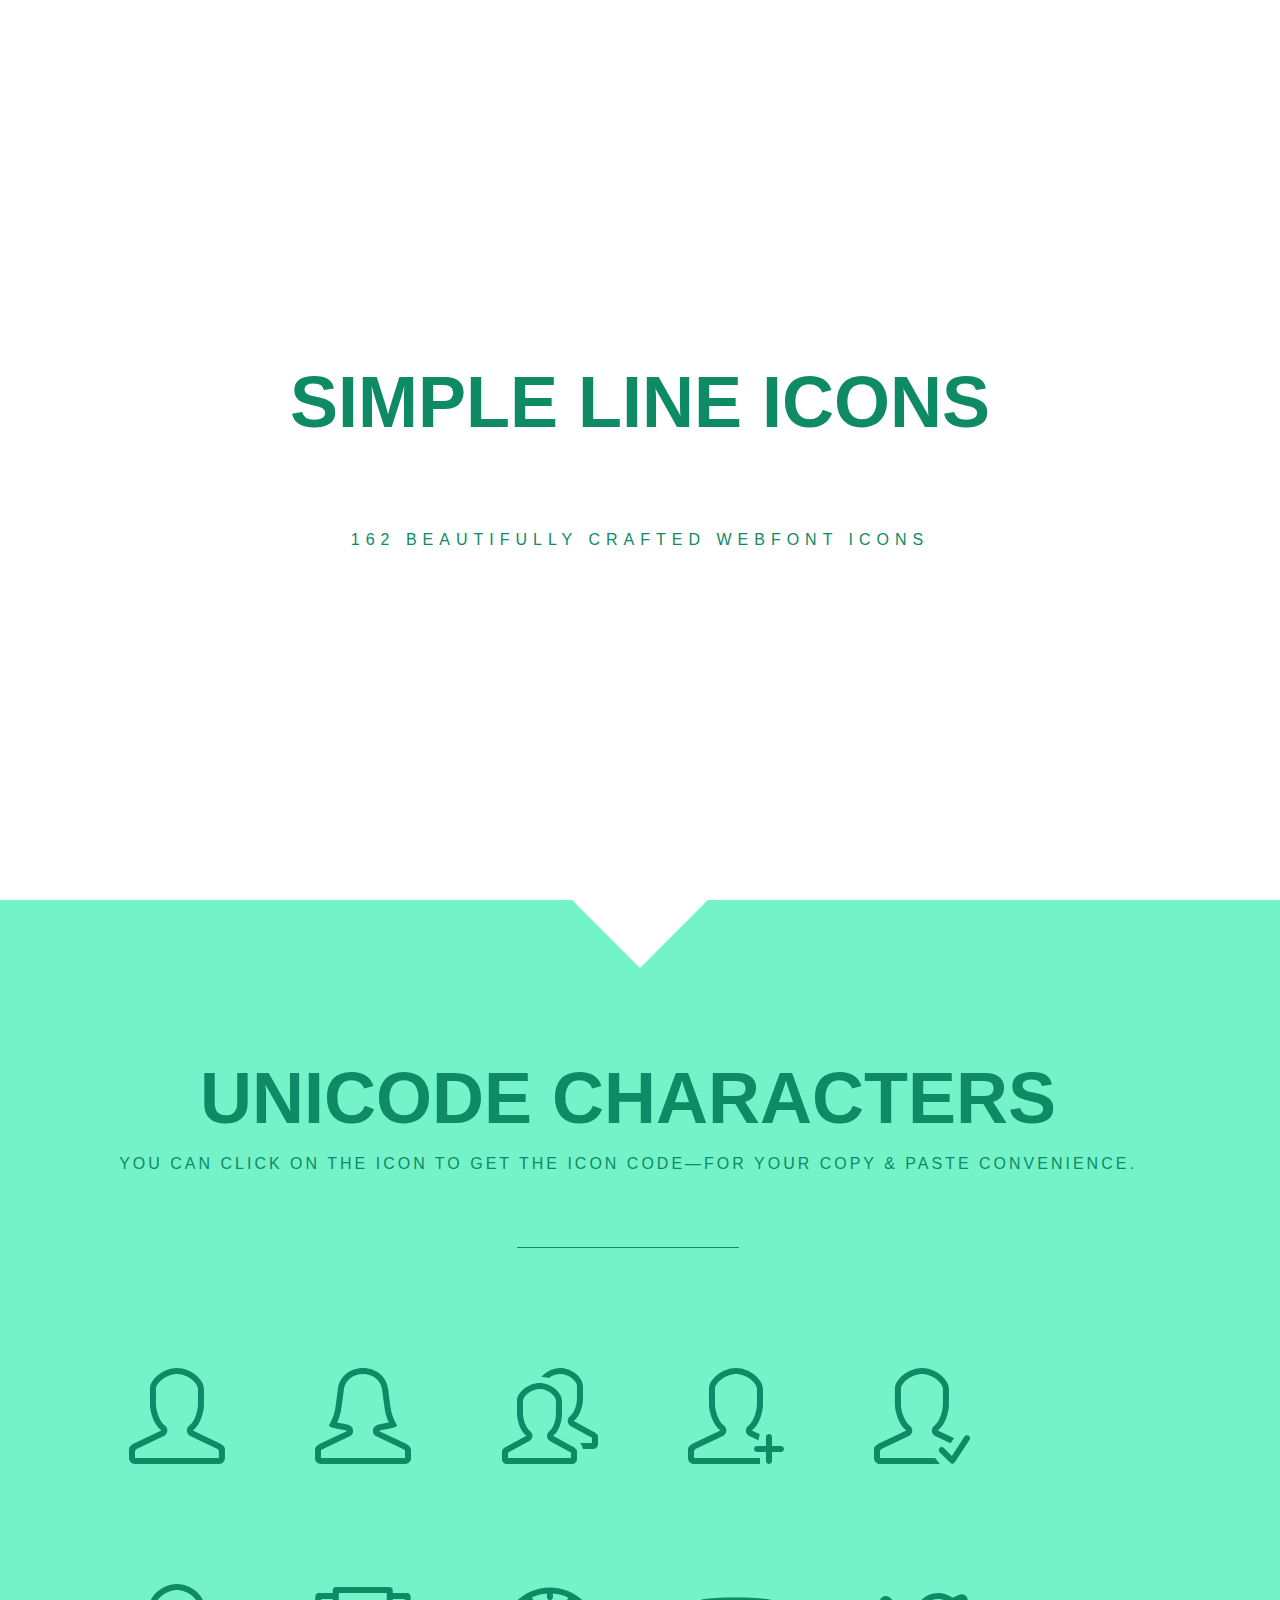
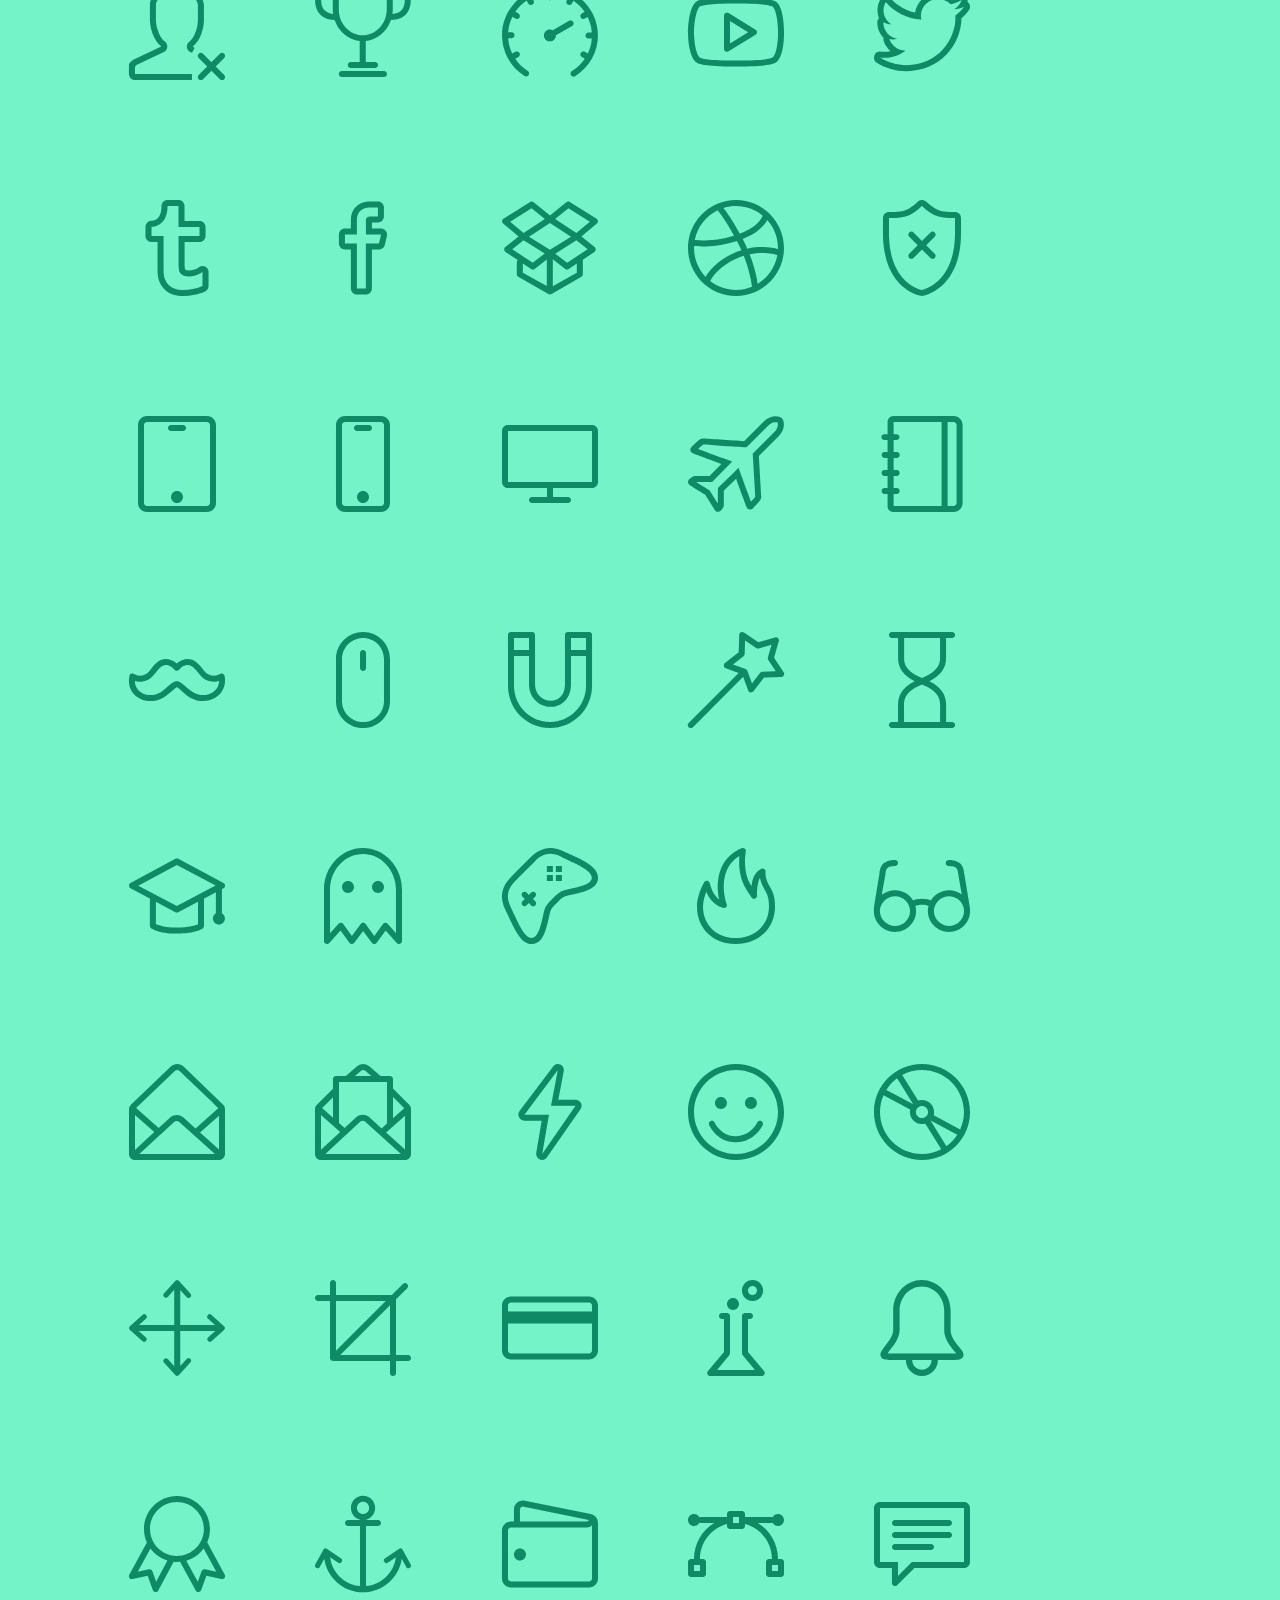
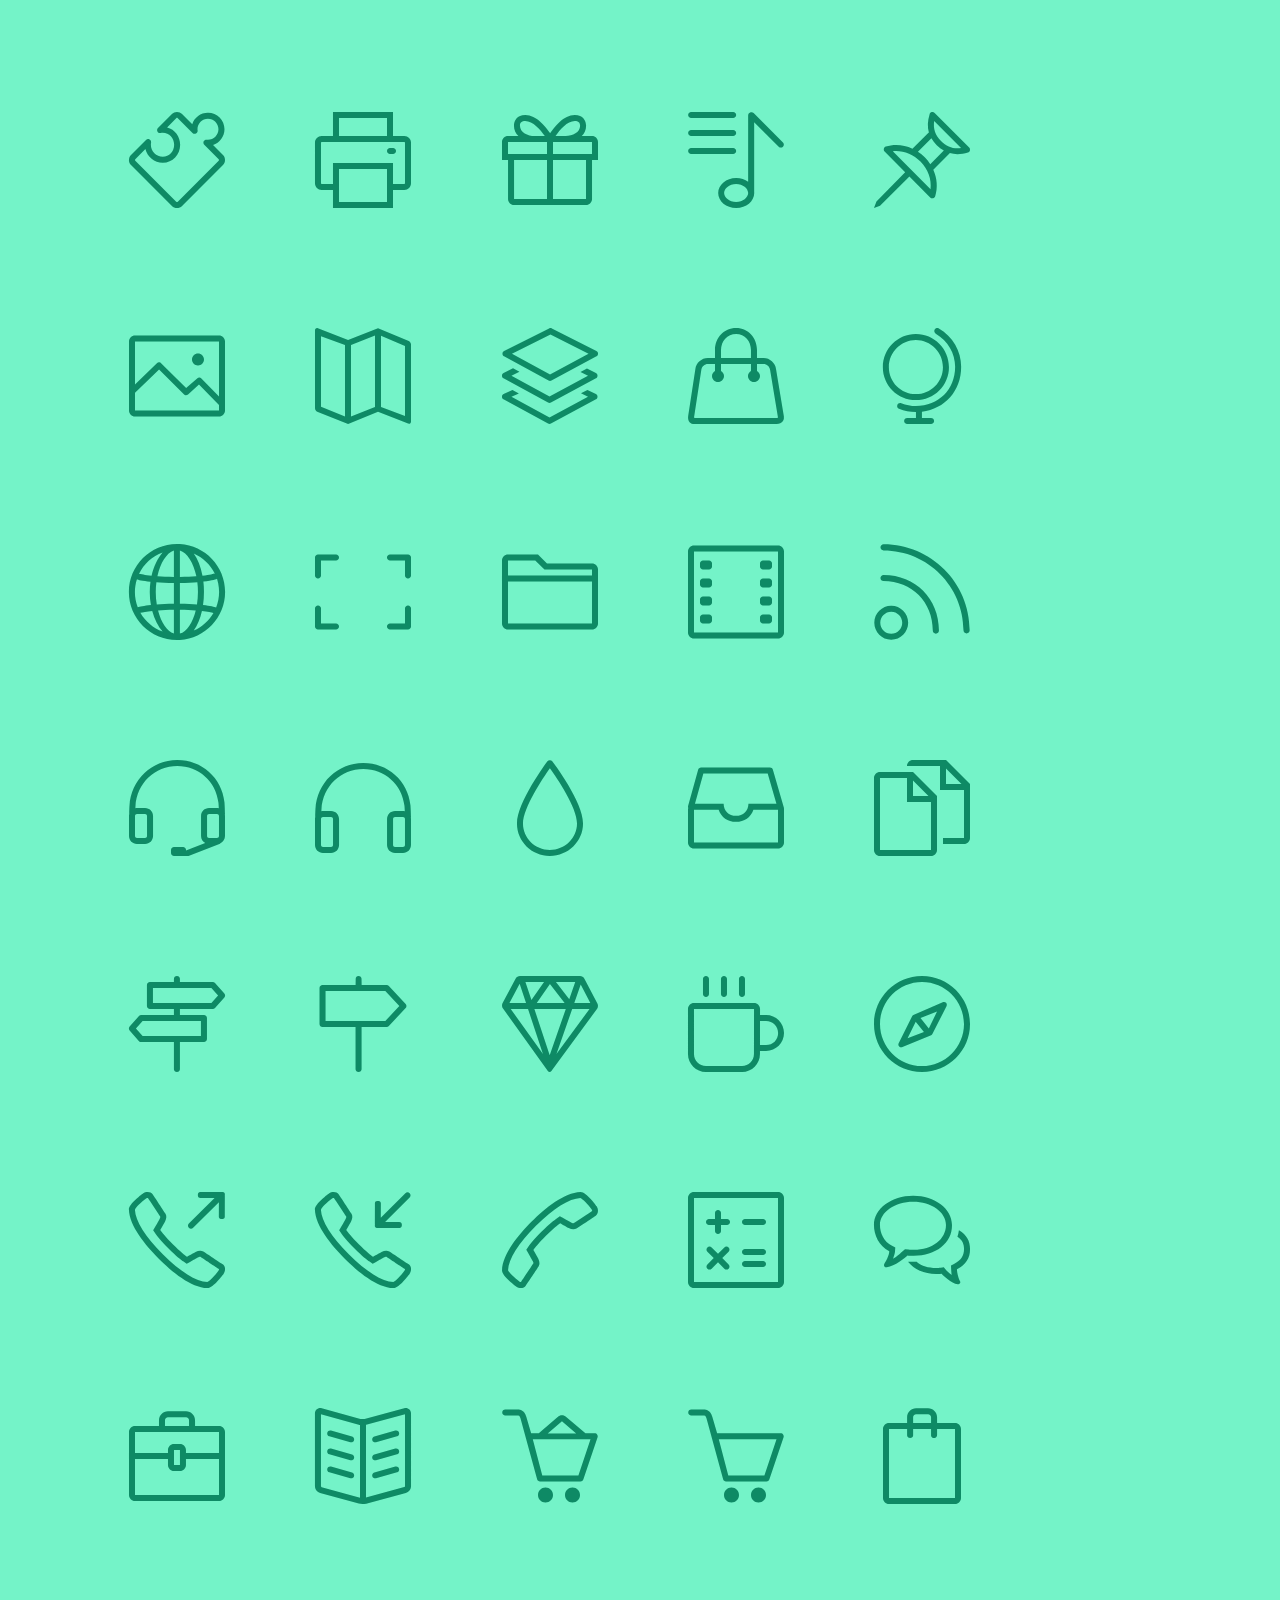
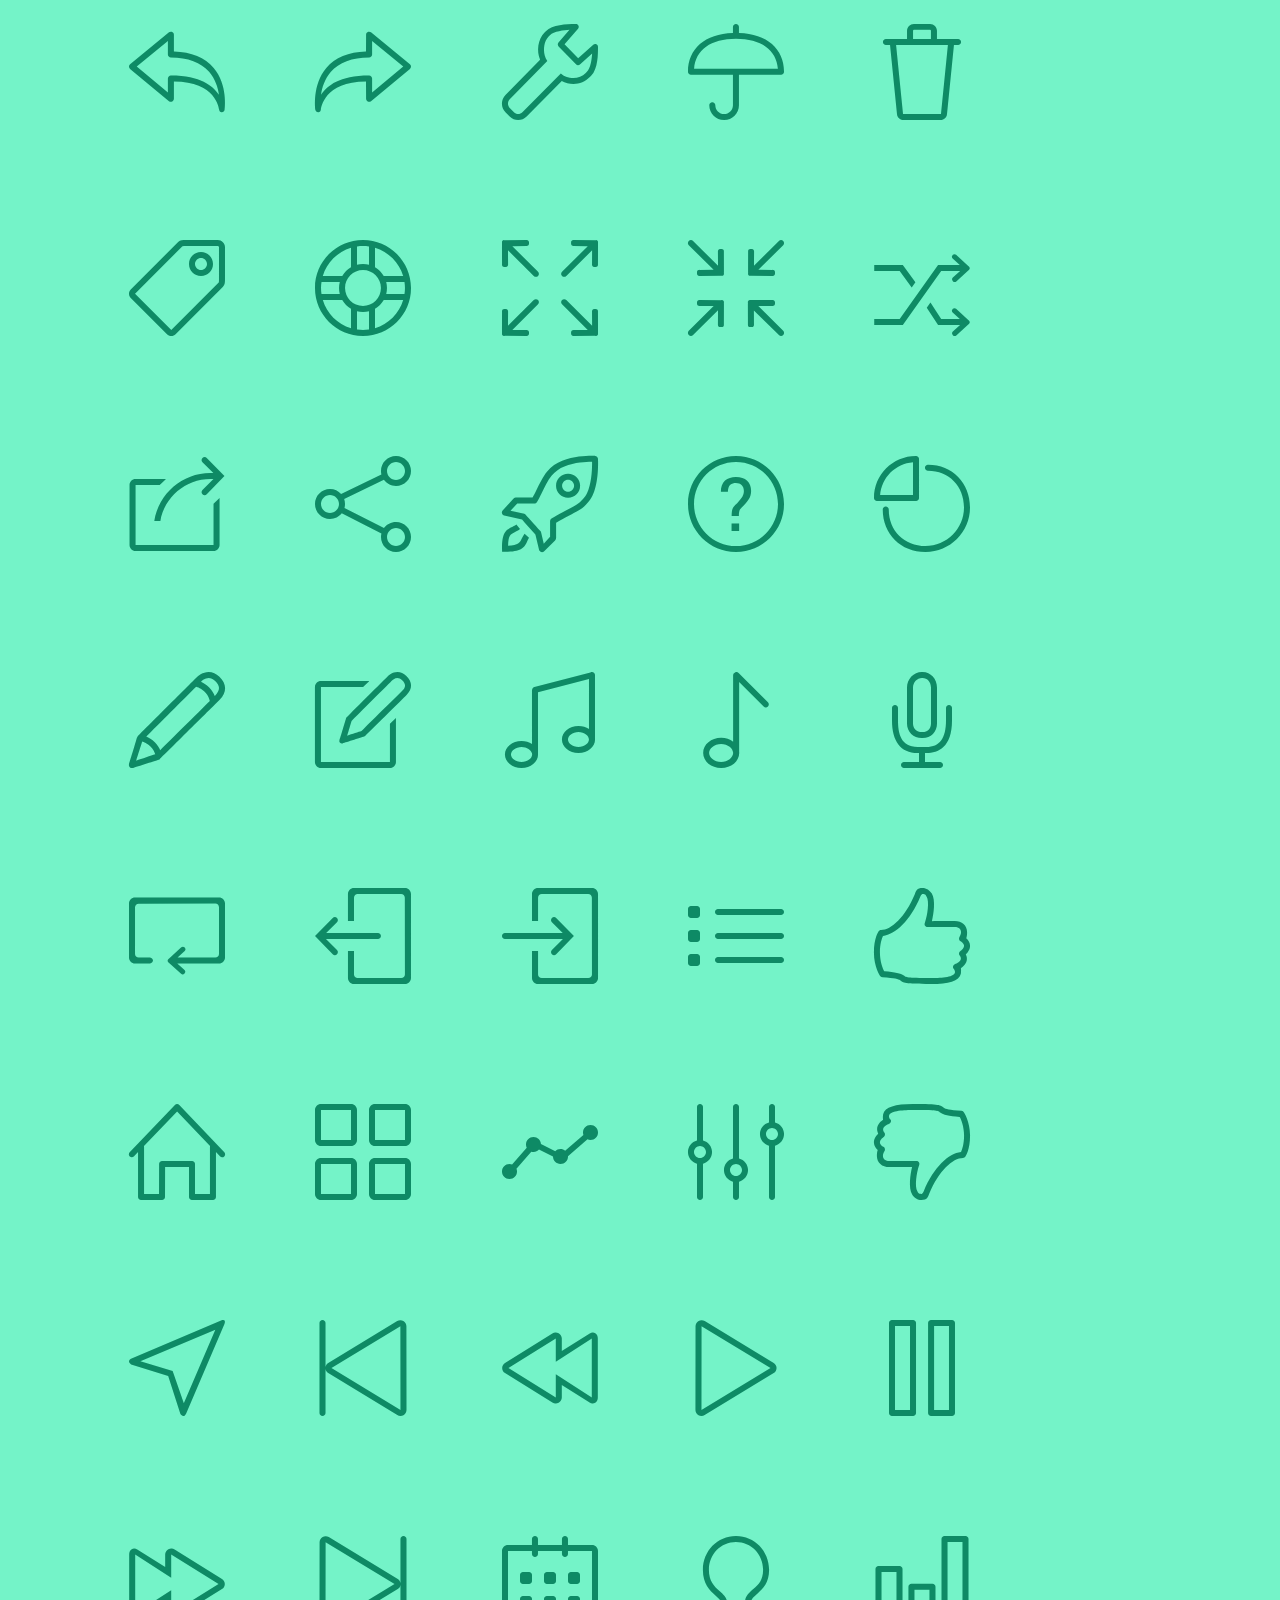
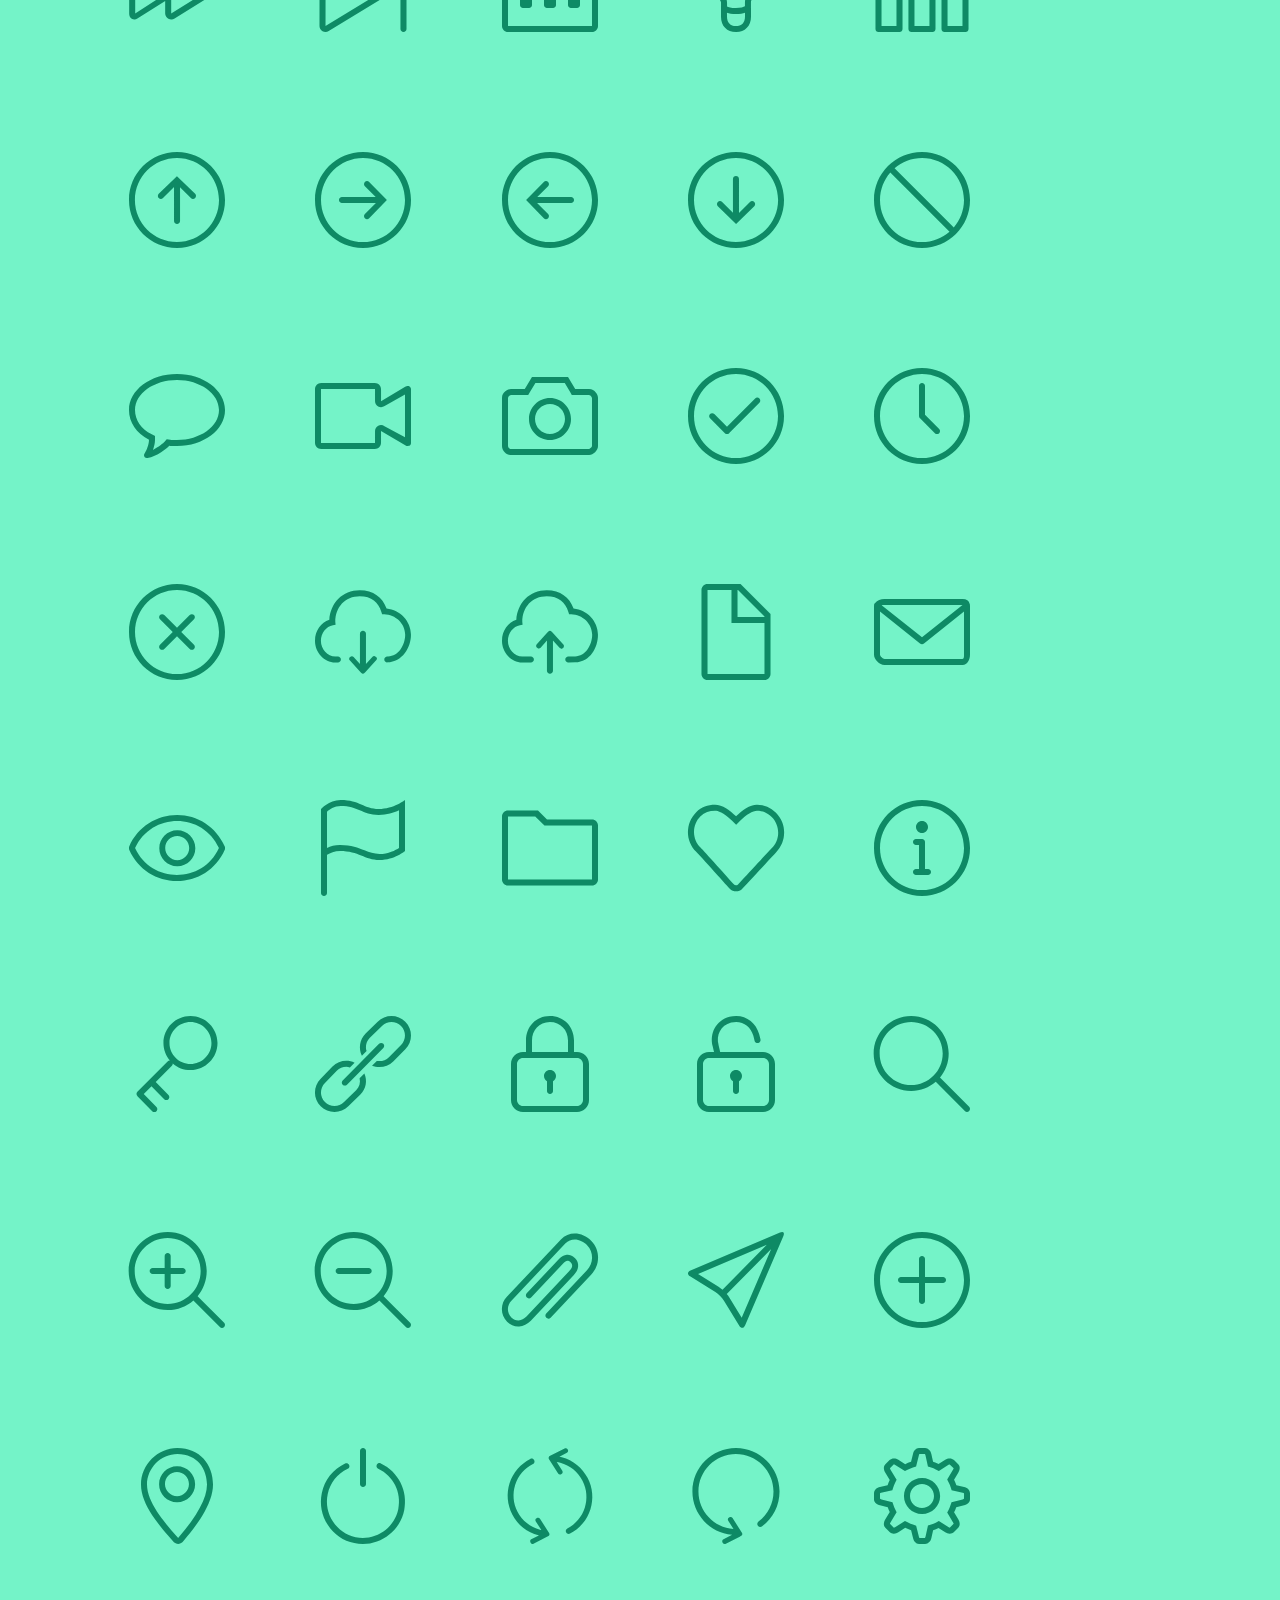
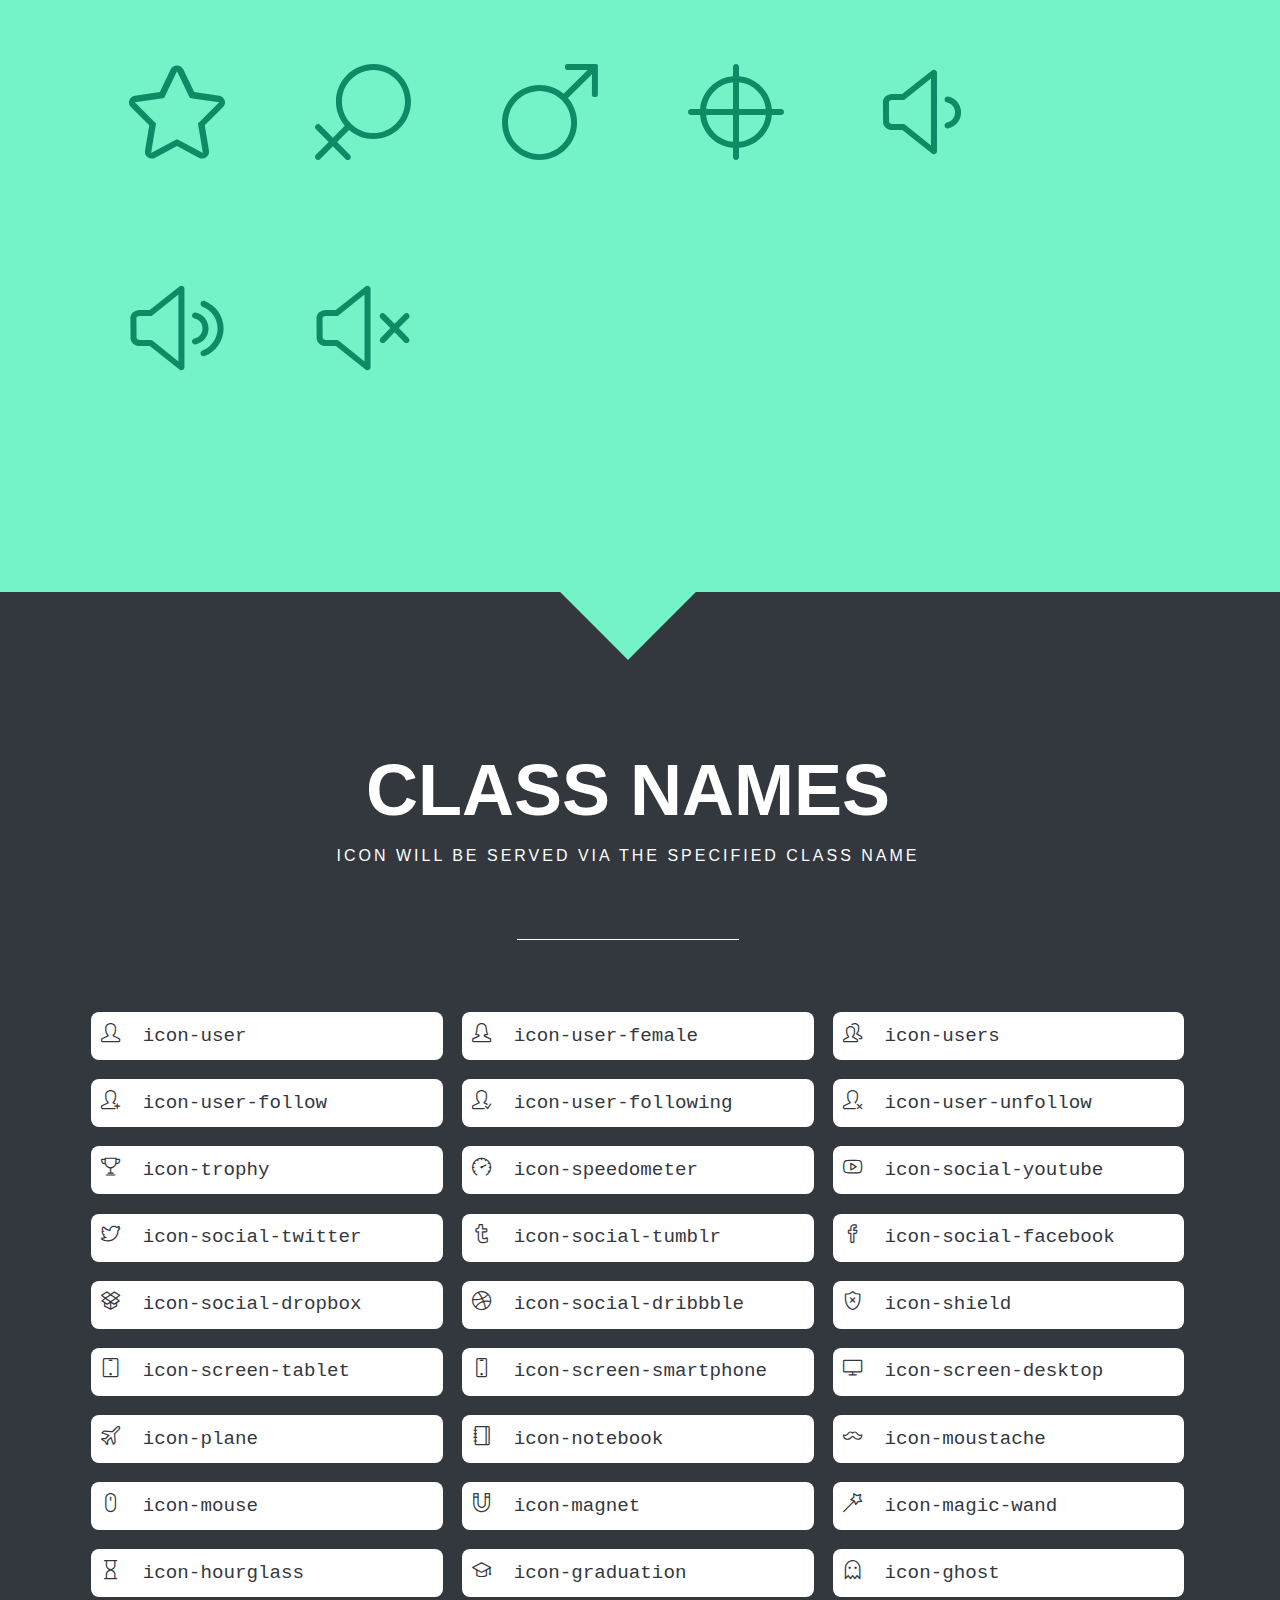
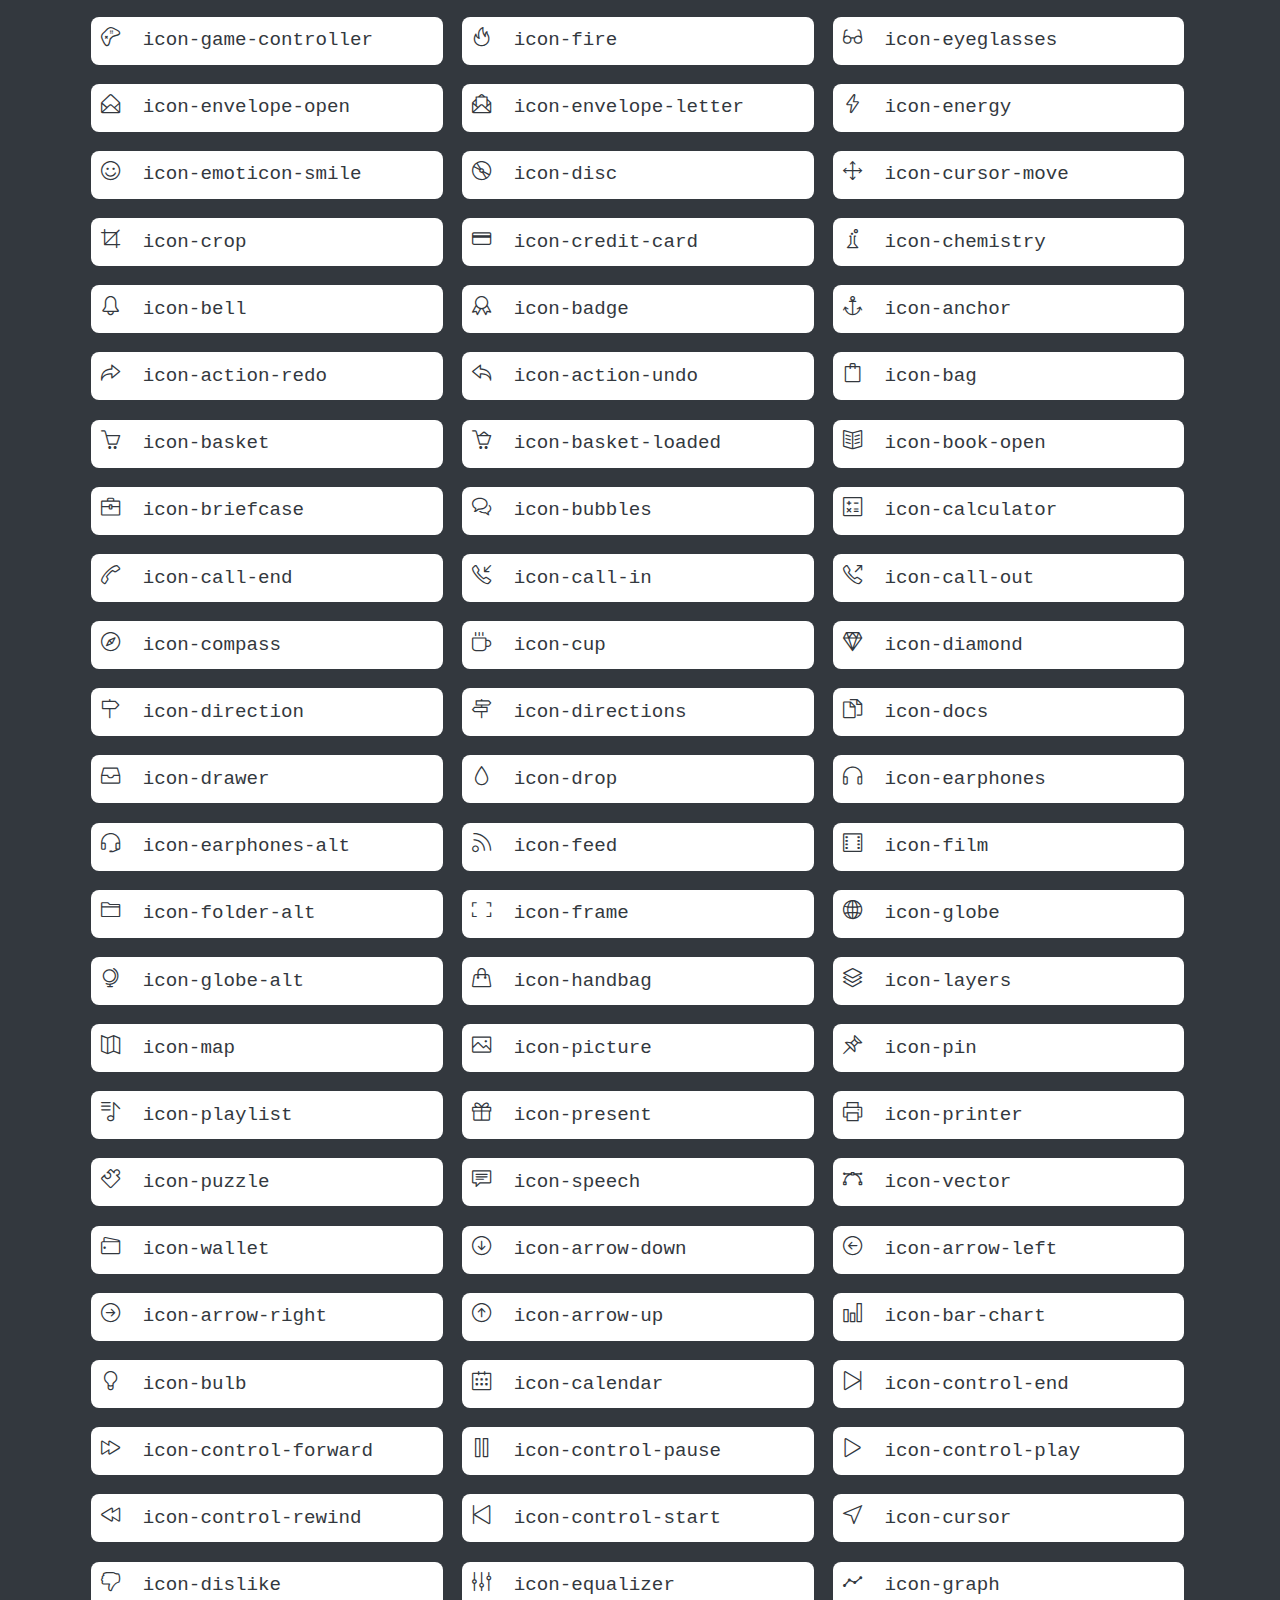
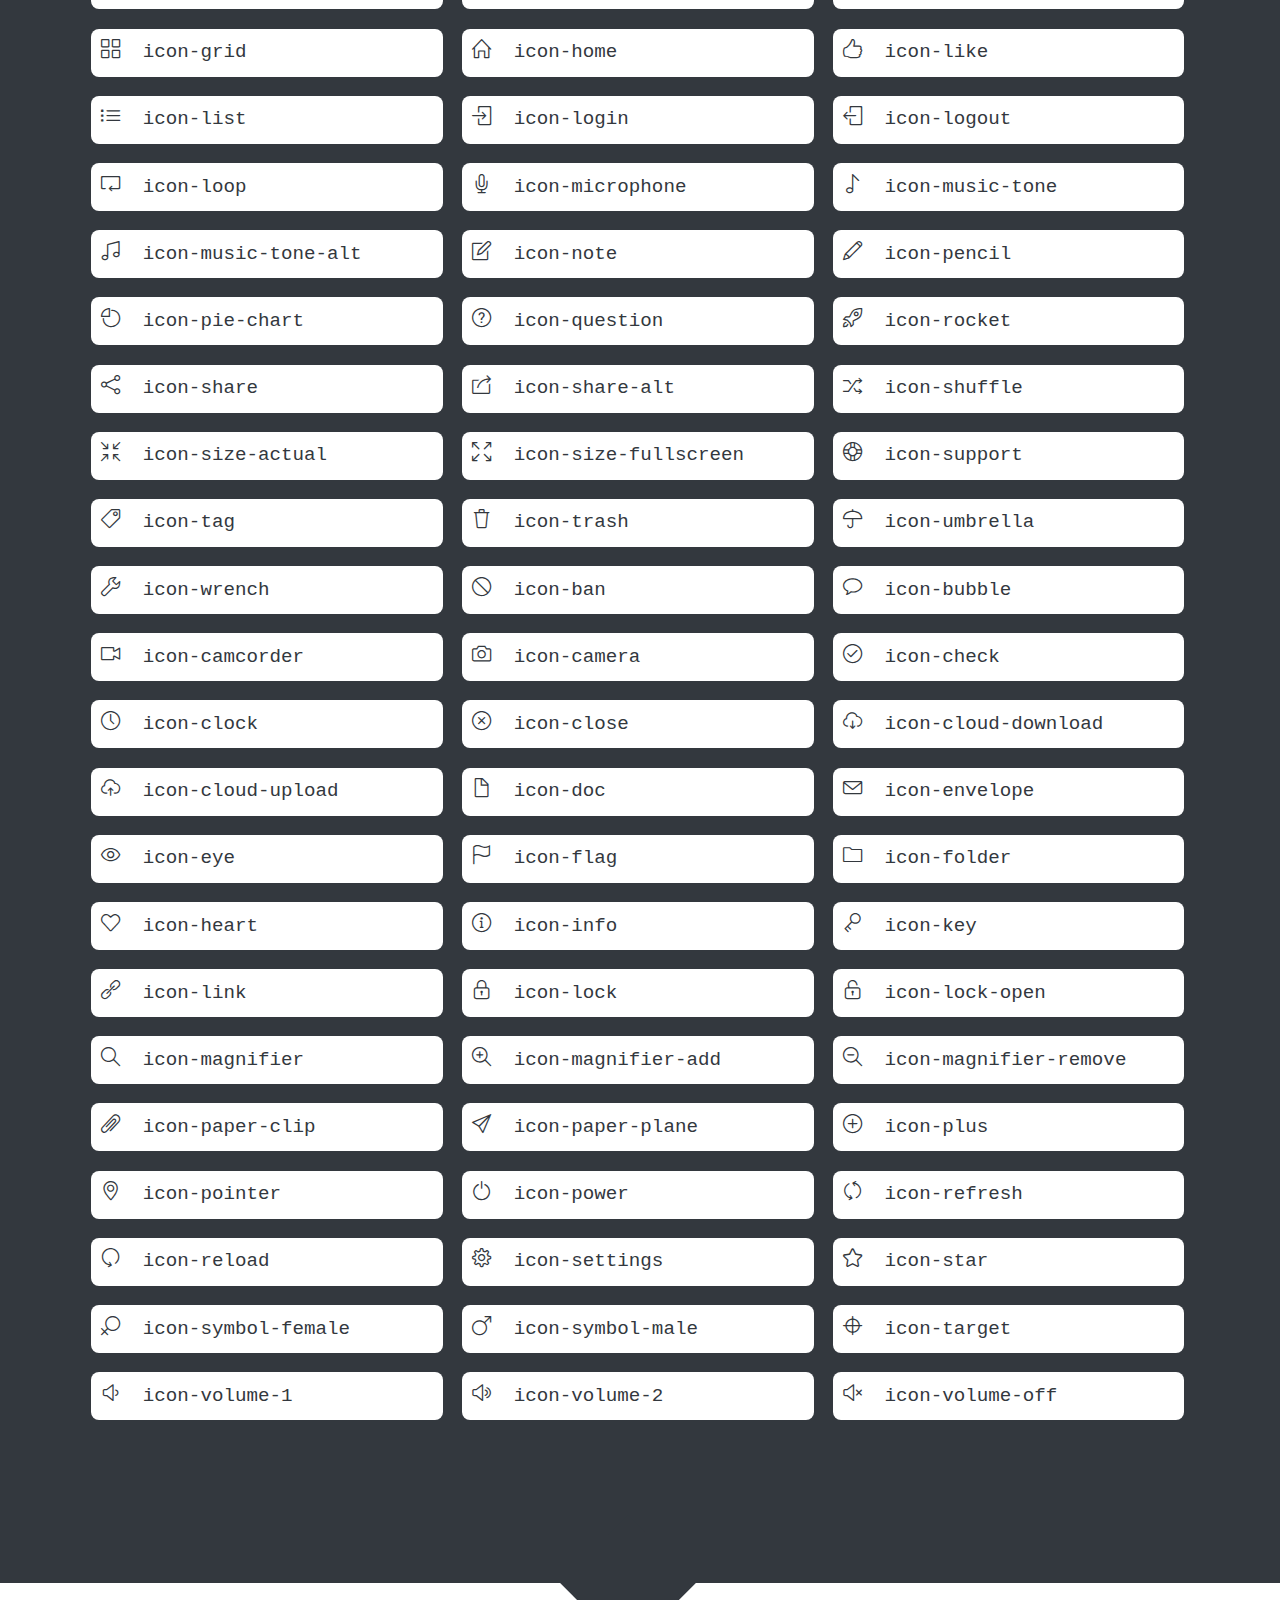
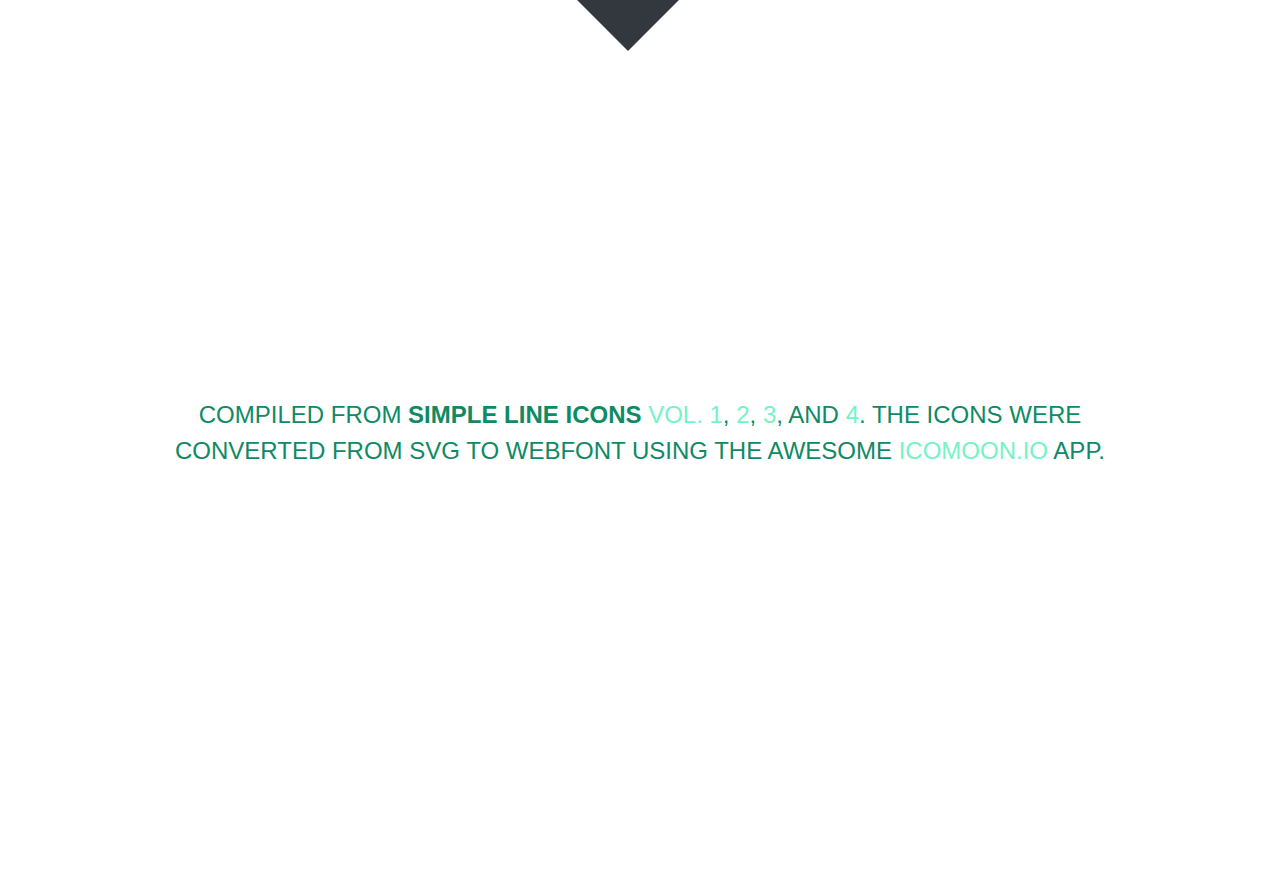
<file: Healthcare Data Management/Healthcare-Data-Management-Html-master/assets/plugins/line-icons/index.html>
<!doctype html>
<html>
<head>
	<meta charset="utf-8">
	<meta name="viewport" content="width=device-width, initial-scale=1, maximum-scale=1, user-scalable=no">
	<title>Simple Line Icons</title>
	<link rel="stylesheet" href="style.css">
	<link rel="stylesheet" href="line-icons.css">

	<!--[if lte IE 7]><script src="icons-lte-ie7.js"></script><![endif]-->
</head>

</head>
<body>
	<div class="page">
		<div id="wH"></div>
		<header class="masthead" id="masthead">
			<hgroup>
				<h1>Simple Line Icons</h1>
				<h2>162 beautifully crafted webfont icons</h2>
			</hgroup>
			<!--<h1>Your font contains the following glyphs</h1>
			<p>The generated SVG font can be imported back to <a href="http://icomoon.io/app">IcoMoon</a> for modification.</p>-->
		</header>

		<section class="glyphs" id="glyphs">
			<header>
				<hgroup>
					<h1>Unicode Characters</h1>
					<h2>You can click on the icon to get the icon code&mdash;for your copy &amp; paste convenience.</h2>
				</hgroup>
			</header>

			<div class="glyph">
				<span class="glyph-item mega" aria-hidden="true" data-icon="&#xe005;" data-js-prompt="&amp;#xe005;"></span>
			</div>
			<div class="glyph">
				<span class="glyph-item mega" aria-hidden="true" data-icon="&#xe000;" data-js-prompt="&amp;#xe000;"></span>
			</div>
			<div class="glyph">
				<span class="glyph-item mega" aria-hidden="true" data-icon="&#xe001;" data-js-prompt="&amp;#xe001;"></span>
			</div>
			<div class="glyph">
				<span class="glyph-item mega" aria-hidden="true" data-icon="&#xe002;" data-js-prompt="&amp;#xe002;"></span>
			</div>
			<div class="glyph">
				<span class="glyph-item mega" aria-hidden="true" data-icon="&#xe003;" data-js-prompt="&amp;#xe003;"></span>
			</div>
			<div class="glyph">
				<span class="glyph-item mega" aria-hidden="true" data-icon="&#xe004;" data-js-prompt="&amp;#xe004;"></span>
			</div>
			<div class="glyph">
				<span class="glyph-item mega" aria-hidden="true" data-icon="&#xe006;" data-js-prompt="&amp;#xe006;"></span>
			</div>
			<div class="glyph">
				<span class="glyph-item mega" aria-hidden="true" data-icon="&#xe007;" data-js-prompt="&amp;#xe007;"></span>
			</div>
			<div class="glyph">
				<span class="glyph-item mega" aria-hidden="true" data-icon="&#xe008;" data-js-prompt="&amp;#xe008;"></span>
			</div>
			<div class="glyph">
				<span class="glyph-item mega" aria-hidden="true" data-icon="&#xe009;" data-js-prompt="&amp;#xe009;"></span>
			</div>
			<div class="glyph">
				<span class="glyph-item mega" aria-hidden="true" data-icon="&#xe00a;" data-js-prompt="&amp;#xe00a;"></span>
			</div>
			<div class="glyph">
				<span class="glyph-item mega" aria-hidden="true" data-icon="&#xe00b;" data-js-prompt="&amp;#xe00b;"></span>
			</div>
			<div class="glyph">
				<span class="glyph-item mega" aria-hidden="true" data-icon="&#xe00c;" data-js-prompt="&amp;#xe00c;"></span>
			</div>
			<div class="glyph">
				<span class="glyph-item mega" aria-hidden="true" data-icon="&#xe00d;" data-js-prompt="&amp;#xe00d;"></span>
			</div>
			<div class="glyph">
				<span class="glyph-item mega" aria-hidden="true" data-icon="&#xe00e;" data-js-prompt="&amp;#xe00e;"></span>
			</div>
			<div class="glyph">
				<span class="glyph-item mega" aria-hidden="true" data-icon="&#xe00f;" data-js-prompt="&amp;#xe00f;"></span>
			</div>
			<div class="glyph">
				<span class="glyph-item mega" aria-hidden="true" data-icon="&#xe010;" data-js-prompt="&amp;#xe010;"></span>
			</div>
			<div class="glyph">
				<span class="glyph-item mega" aria-hidden="true" data-icon="&#xe011;" data-js-prompt="&amp;#xe011;"></span>
			</div>
			<div class="glyph">
				<span class="glyph-item mega" aria-hidden="true" data-icon="&#xe012;" data-js-prompt="&amp;#xe012;"></span>
			</div>
			<div class="glyph">
				<span class="glyph-item mega" aria-hidden="true" data-icon="&#xe013;" data-js-prompt="&amp;#xe013;"></span>
			</div>
			<div class="glyph">
				<span class="glyph-item mega" aria-hidden="true" data-icon="&#xe014;" data-js-prompt="&amp;#xe014;"></span>
			</div>
			<div class="glyph">
				<span class="glyph-item mega" aria-hidden="true" data-icon="&#xe015;" data-js-prompt="&amp;#xe015;"></span>
			</div>
			<div class="glyph">
				<span class="glyph-item mega" aria-hidden="true" data-icon="&#xe016;" data-js-prompt="&amp;#xe016;"></span>
			</div>
			<div class="glyph">
				<span class="glyph-item mega" aria-hidden="true" data-icon="&#xe017;" data-js-prompt="&amp;#xe017;"></span>
			</div>
			<div class="glyph">
				<span class="glyph-item mega" aria-hidden="true" data-icon="&#xe018;" data-js-prompt="&amp;#xe018;"></span>
			</div>
			<div class="glyph">
				<span class="glyph-item mega" aria-hidden="true" data-icon="&#xe019;" data-js-prompt="&amp;#xe019;"></span>
			</div>
			<div class="glyph">
				<span class="glyph-item mega" aria-hidden="true" data-icon="&#xe01a;" data-js-prompt="&amp;#xe01a;"></span>
			</div>
			<div class="glyph">
				<span class="glyph-item mega" aria-hidden="true" data-icon="&#xe01b;" data-js-prompt="&amp;#xe01b;"></span>
			</div>
			<div class="glyph">
				<span class="glyph-item mega" aria-hidden="true" data-icon="&#xe01c;" data-js-prompt="&amp;#xe01c;"></span>
			</div>
			<div class="glyph">
				<span class="glyph-item mega" aria-hidden="true" data-icon="&#xe01d;" data-js-prompt="&amp;#xe01d;"></span>
			</div>
			<div class="glyph">
				<span class="glyph-item mega" aria-hidden="true" data-icon="&#xe01e;" data-js-prompt="&amp;#xe01e;"></span>
			</div>
			<div class="glyph">
				<span class="glyph-item mega" aria-hidden="true" data-icon="&#xe01f;" data-js-prompt="&amp;#xe01f;"></span>
			</div>
			<div class="glyph">
				<span class="glyph-item mega" aria-hidden="true" data-icon="&#xe020;" data-js-prompt="&amp;#xe020;"></span>
			</div>
			<div class="glyph">
				<span class="glyph-item mega" aria-hidden="true" data-icon="&#xe021;" data-js-prompt="&amp;#xe021;"></span>
			</div>
			<div class="glyph">
				<span class="glyph-item mega" aria-hidden="true" data-icon="&#xe022;" data-js-prompt="&amp;#xe022;"></span>
			</div>
			<div class="glyph">
				<span class="glyph-item mega" aria-hidden="true" data-icon="&#xe023;" data-js-prompt="&amp;#xe023;"></span>
			</div>
			<div class="glyph">
				<span class="glyph-item mega" aria-hidden="true" data-icon="&#xe024;" data-js-prompt="&amp;#xe024;"></span>
			</div>
			<div class="glyph">
				<span class="glyph-item mega" aria-hidden="true" data-icon="&#xe025;" data-js-prompt="&amp;#xe025;"></span>
			</div>
			<div class="glyph">
				<span class="glyph-item mega" aria-hidden="true" data-icon="&#xe026;" data-js-prompt="&amp;#xe026;"></span>
			</div>
			<div class="glyph">
				<span class="glyph-item mega" aria-hidden="true" data-icon="&#xe027;" data-js-prompt="&amp;#xe027;"></span>
			</div>
			<div class="glyph">
				<span class="glyph-item mega" aria-hidden="true" data-icon="&#xe028;" data-js-prompt="&amp;#xe028;"></span>
			</div>
			<div class="glyph">
				<span class="glyph-item mega" aria-hidden="true" data-icon="&#xe029;" data-js-prompt="&amp;#xe029;"></span>
			</div>
			<div class="glyph">
				<span class="glyph-item mega" aria-hidden="true" data-icon="&#xe02a;" data-js-prompt="&amp;#xe02a;"></span>
			</div>
			<div class="glyph">
				<span class="glyph-item mega" aria-hidden="true" data-icon="&#xe02b;" data-js-prompt="&amp;#xe02b;"></span>
			</div>
			<div class="glyph">
				<span class="glyph-item mega" aria-hidden="true" data-icon="&#xe02c;" data-js-prompt="&amp;#xe02c;"></span>
			</div>
			<div class="glyph">
				<span class="glyph-item mega" aria-hidden="true" data-icon="&#xe02d;" data-js-prompt="&amp;#xe02d;"></span>
			</div>
			<div class="glyph">
				<span class="glyph-item mega" aria-hidden="true" data-icon="&#xe02e;" data-js-prompt="&amp;#xe02e;"></span>
			</div>
			<div class="glyph">
				<span class="glyph-item mega" aria-hidden="true" data-icon="&#xe02f;" data-js-prompt="&amp;#xe02f;"></span>
			</div>
			<div class="glyph">
				<span class="glyph-item mega" aria-hidden="true" data-icon="&#xe030;" data-js-prompt="&amp;#xe030;"></span>
			</div>
			<div class="glyph">
				<span class="glyph-item mega" aria-hidden="true" data-icon="&#xe031;" data-js-prompt="&amp;#xe031;"></span>
			</div>
			<div class="glyph">
				<span class="glyph-item mega" aria-hidden="true" data-icon="&#xe032;" data-js-prompt="&amp;#xe032;"></span>
			</div>
			<div class="glyph">
				<span class="glyph-item mega" aria-hidden="true" data-icon="&#xe033;" data-js-prompt="&amp;#xe033;"></span>
			</div>
			<div class="glyph">
				<span class="glyph-item mega" aria-hidden="true" data-icon="&#xe034;" data-js-prompt="&amp;#xe034;"></span>
			</div>
			<div class="glyph">
				<span class="glyph-item mega" aria-hidden="true" data-icon="&#xe035;" data-js-prompt="&amp;#xe035;"></span>
			</div>
			<div class="glyph">
				<span class="glyph-item mega" aria-hidden="true" data-icon="&#xe036;" data-js-prompt="&amp;#xe036;"></span>
			</div>
			<div class="glyph">
				<span class="glyph-item mega" aria-hidden="true" data-icon="&#xe037;" data-js-prompt="&amp;#xe037;"></span>
			</div>
			<div class="glyph">
				<span class="glyph-item mega" aria-hidden="true" data-icon="&#xe038;" data-js-prompt="&amp;#xe038;"></span>
			</div>
			<div class="glyph">
				<span class="glyph-item mega" aria-hidden="true" data-icon="&#xe039;" data-js-prompt="&amp;#xe039;"></span>
			</div>
			<div class="glyph">
				<span class="glyph-item mega" aria-hidden="true" data-icon="&#xe03a;" data-js-prompt="&amp;#xe03a;"></span>
			</div>
			<div class="glyph">
				<span class="glyph-item mega" aria-hidden="true" data-icon="&#xe03b;" data-js-prompt="&amp;#xe03b;"></span>
			</div>
			<div class="glyph">
				<span class="glyph-item mega" aria-hidden="true" data-icon="&#xe03c;" data-js-prompt="&amp;#xe03c;"></span>
			</div>
			<div class="glyph">
				<span class="glyph-item mega" aria-hidden="true" data-icon="&#xe03d;" data-js-prompt="&amp;#xe03d;"></span>
			</div>
			<div class="glyph">
				<span class="glyph-item mega" aria-hidden="true" data-icon="&#xe03e;" data-js-prompt="&amp;#xe03e;"></span>
			</div>
			<div class="glyph">
				<span class="glyph-item mega" aria-hidden="true" data-icon="&#xe03f;" data-js-prompt="&amp;#xe03f;"></span>
			</div>
			<div class="glyph">
				<span class="glyph-item mega" aria-hidden="true" data-icon="&#xe040;" data-js-prompt="&amp;#xe040;"></span>
			</div>
			<div class="glyph">
				<span class="glyph-item mega" aria-hidden="true" data-icon="&#xe041;" data-js-prompt="&amp;#xe041;"></span>
			</div>
			<div class="glyph">
				<span class="glyph-item mega" aria-hidden="true" data-icon="&#xe042;" data-js-prompt="&amp;#xe042;"></span>
			</div>
			<div class="glyph">
				<span class="glyph-item mega" aria-hidden="true" data-icon="&#xe043;" data-js-prompt="&amp;#xe043;"></span>
			</div>
			<div class="glyph">
				<span class="glyph-item mega" aria-hidden="true" data-icon="&#xe044;" data-js-prompt="&amp;#xe044;"></span>
			</div>
			<div class="glyph">
				<span class="glyph-item mega" aria-hidden="true" data-icon="&#xe045;" data-js-prompt="&amp;#xe045;"></span>
			</div>
			<div class="glyph">
				<span class="glyph-item mega" aria-hidden="true" data-icon="&#xe046;" data-js-prompt="&amp;#xe046;"></span>
			</div>
			<div class="glyph">
				<span class="glyph-item mega" aria-hidden="true" data-icon="&#xe047;" data-js-prompt="&amp;#xe047;"></span>
			</div>
			<div class="glyph">
				<span class="glyph-item mega" aria-hidden="true" data-icon="&#xe048;" data-js-prompt="&amp;#xe048;"></span>
			</div>
			<div class="glyph">
				<span class="glyph-item mega" aria-hidden="true" data-icon="&#xe049;" data-js-prompt="&amp;#xe049;"></span>
			</div>
			<div class="glyph">
				<span class="glyph-item mega" aria-hidden="true" data-icon="&#xe04a;" data-js-prompt="&amp;#xe04a;"></span>
			</div>
			<div class="glyph">
				<span class="glyph-item mega" aria-hidden="true" data-icon="&#xe04b;" data-js-prompt="&amp;#xe04b;"></span>
			</div>
			<div class="glyph">
				<span class="glyph-item mega" aria-hidden="true" data-icon="&#xe04c;" data-js-prompt="&amp;#xe04c;"></span>
			</div>
			<div class="glyph">
				<span class="glyph-item mega" aria-hidden="true" data-icon="&#xe04d;" data-js-prompt="&amp;#xe04d;"></span>
			</div>
			<div class="glyph">
				<span class="glyph-item mega" aria-hidden="true" data-icon="&#xe04e;" data-js-prompt="&amp;#xe04e;"></span>
			</div>
			<div class="glyph">
				<span class="glyph-item mega" aria-hidden="true" data-icon="&#xe04f;" data-js-prompt="&amp;#xe04f;"></span>
			</div>
			<div class="glyph">
				<span class="glyph-item mega" aria-hidden="true" data-icon="&#xe050;" data-js-prompt="&amp;#xe050;"></span>
			</div>
			<div class="glyph">
				<span class="glyph-item mega" aria-hidden="true" data-icon="&#xe051;" data-js-prompt="&amp;#xe051;"></span>
			</div>
			<div class="glyph">
				<span class="glyph-item mega" aria-hidden="true" data-icon="&#xe052;" data-js-prompt="&amp;#xe052;"></span>
			</div>
			<div class="glyph">
				<span class="glyph-item mega" aria-hidden="true" data-icon="&#xe053;" data-js-prompt="&amp;#xe053;"></span>
			</div>
			<div class="glyph">
				<span class="glyph-item mega" aria-hidden="true" data-icon="&#xe054;" data-js-prompt="&amp;#xe054;"></span>
			</div>
			<div class="glyph">
				<span class="glyph-item mega" aria-hidden="true" data-icon="&#xe055;" data-js-prompt="&amp;#xe055;"></span>
			</div>
			<div class="glyph">
				<span class="glyph-item mega" aria-hidden="true" data-icon="&#xe056;" data-js-prompt="&amp;#xe056;"></span>
			</div>
			<div class="glyph">
				<span class="glyph-item mega" aria-hidden="true" data-icon="&#xe057;" data-js-prompt="&amp;#xe057;"></span>
			</div>
			<div class="glyph">
				<span class="glyph-item mega" aria-hidden="true" data-icon="&#xe058;" data-js-prompt="&amp;#xe058;"></span>
			</div>
			<div class="glyph">
				<span class="glyph-item mega" aria-hidden="true" data-icon="&#xe059;" data-js-prompt="&amp;#xe059;"></span>
			</div>
			<div class="glyph">
				<span class="glyph-item mega" aria-hidden="true" data-icon="&#xe05a;" data-js-prompt="&amp;#xe05a;"></span>
			</div>
			<div class="glyph">
				<span class="glyph-item mega" aria-hidden="true" data-icon="&#xe05b;" data-js-prompt="&amp;#xe05b;"></span>
			</div>
			<div class="glyph">
				<span class="glyph-item mega" aria-hidden="true" data-icon="&#xe05c;" data-js-prompt="&amp;#xe05c;"></span>
			</div>
			<div class="glyph">
				<span class="glyph-item mega" aria-hidden="true" data-icon="&#xe05d;" data-js-prompt="&amp;#xe05d;"></span>
			</div>
			<div class="glyph">
				<span class="glyph-item mega" aria-hidden="true" data-icon="&#xe05e;" data-js-prompt="&amp;#xe05e;"></span>
			</div>
			<div class="glyph">
				<span class="glyph-item mega" aria-hidden="true" data-icon="&#xe05f;" data-js-prompt="&amp;#xe05f;"></span>
			</div>
			<div class="glyph">
				<span class="glyph-item mega" aria-hidden="true" data-icon="&#xe060;" data-js-prompt="&amp;#xe060;"></span>
			</div>
			<div class="glyph">
				<span class="glyph-item mega" aria-hidden="true" data-icon="&#xe061;" data-js-prompt="&amp;#xe061;"></span>
			</div>
			<div class="glyph">
				<span class="glyph-item mega" aria-hidden="true" data-icon="&#xe062;" data-js-prompt="&amp;#xe062;"></span>
			</div>
			<div class="glyph">
				<span class="glyph-item mega" aria-hidden="true" data-icon="&#xe063;" data-js-prompt="&amp;#xe063;"></span>
			</div>
			<div class="glyph">
				<span class="glyph-item mega" aria-hidden="true" data-icon="&#xe064;" data-js-prompt="&amp;#xe064;"></span>
			</div>
			<div class="glyph">
				<span class="glyph-item mega" aria-hidden="true" data-icon="&#xe065;" data-js-prompt="&amp;#xe065;"></span>
			</div>
			<div class="glyph">
				<span class="glyph-item mega" aria-hidden="true" data-icon="&#xe066;" data-js-prompt="&amp;#xe066;"></span>
			</div>
			<div class="glyph">
				<span class="glyph-item mega" aria-hidden="true" data-icon="&#xe067;" data-js-prompt="&amp;#xe067;"></span>
			</div>
			<div class="glyph">
				<span class="glyph-item mega" aria-hidden="true" data-icon="&#xe068;" data-js-prompt="&amp;#xe068;"></span>
			</div>
			<div class="glyph">
				<span class="glyph-item mega" aria-hidden="true" data-icon="&#xe069;" data-js-prompt="&amp;#xe069;"></span>
			</div>
			<div class="glyph">
				<span class="glyph-item mega" aria-hidden="true" data-icon="&#xe06a;" data-js-prompt="&amp;#xe06a;"></span>
			</div>
			<div class="glyph">
				<span class="glyph-item mega" aria-hidden="true" data-icon="&#xe06b;" data-js-prompt="&amp;#xe06b;"></span>
			</div>
			<div class="glyph">
				<span class="glyph-item mega" aria-hidden="true" data-icon="&#xe06c;" data-js-prompt="&amp;#xe06c;"></span>
			</div>
			<div class="glyph">
				<span class="glyph-item mega" aria-hidden="true" data-icon="&#xe06d;" data-js-prompt="&amp;#xe06d;"></span>
			</div>
			<div class="glyph">
				<span class="glyph-item mega" aria-hidden="true" data-icon="&#xe06e;" data-js-prompt="&amp;#xe06e;"></span>
			</div>
			<div class="glyph">
				<span class="glyph-item mega" aria-hidden="true" data-icon="&#xe06f;" data-js-prompt="&amp;#xe06f;"></span>
			</div>
			<div class="glyph">
				<span class="glyph-item mega" aria-hidden="true" data-icon="&#xe070;" data-js-prompt="&amp;#xe070;"></span>
			</div>
			<div class="glyph">
				<span class="glyph-item mega" aria-hidden="true" data-icon="&#xe071;" data-js-prompt="&amp;#xe071;"></span>
			</div>
			<div class="glyph">
				<span class="glyph-item mega" aria-hidden="true" data-icon="&#xe072;" data-js-prompt="&amp;#xe072;"></span>
			</div>
			<div class="glyph">
				<span class="glyph-item mega" aria-hidden="true" data-icon="&#xe073;" data-js-prompt="&amp;#xe073;"></span>
			</div>
			<div class="glyph">
				<span class="glyph-item mega" aria-hidden="true" data-icon="&#xe074;" data-js-prompt="&amp;#xe074;"></span>
			</div>
			<div class="glyph">
				<span class="glyph-item mega" aria-hidden="true" data-icon="&#xe075;" data-js-prompt="&amp;#xe075;"></span>
			</div>
			<div class="glyph">
				<span class="glyph-item mega" aria-hidden="true" data-icon="&#xe076;" data-js-prompt="&amp;#xe076;"></span>
			</div>
			<div class="glyph">
				<span class="glyph-item mega" aria-hidden="true" data-icon="&#xe077;" data-js-prompt="&amp;#xe077;"></span>
			</div>
			<div class="glyph">
				<span class="glyph-item mega" aria-hidden="true" data-icon="&#xe078;" data-js-prompt="&amp;#xe078;"></span>
			</div>
			<div class="glyph">
				<span class="glyph-item mega" aria-hidden="true" data-icon="&#xe079;" data-js-prompt="&amp;#xe079;"></span>
			</div>
			<div class="glyph">
				<span class="glyph-item mega" aria-hidden="true" data-icon="&#xe07a;" data-js-prompt="&amp;#xe07a;"></span>
			</div>
			<div class="glyph">
				<span class="glyph-item mega" aria-hidden="true" data-icon="&#xe07b;" data-js-prompt="&amp;#xe07b;"></span>
			</div>
			<div class="glyph">
				<span class="glyph-item mega" aria-hidden="true" data-icon="&#xe07c;" data-js-prompt="&amp;#xe07c;"></span>
			</div>
			<div class="glyph">
				<span class="glyph-item mega" aria-hidden="true" data-icon="&#xe07d;" data-js-prompt="&amp;#xe07d;"></span>
			</div>
			<div class="glyph">
				<span class="glyph-item mega" aria-hidden="true" data-icon="&#xe07e;" data-js-prompt="&amp;#xe07e;"></span>
			</div>
			<div class="glyph">
				<span class="glyph-item mega" aria-hidden="true" data-icon="&#xe07f;" data-js-prompt="&amp;#xe07f;"></span>
			</div>
			<div class="glyph">
				<span class="glyph-item mega" aria-hidden="true" data-icon="&#xe080;" data-js-prompt="&amp;#xe080;"></span>
			</div>
			<div class="glyph">
				<span class="glyph-item mega" aria-hidden="true" data-icon="&#xe081;" data-js-prompt="&amp;#xe081;"></span>
			</div>
			<div class="glyph">
				<span class="glyph-item mega" aria-hidden="true" data-icon="&#xe082;" data-js-prompt="&amp;#xe082;"></span>
			</div>
			<div class="glyph">
				<span class="glyph-item mega" aria-hidden="true" data-icon="&#xe083;" data-js-prompt="&amp;#xe083;"></span>
			</div>
			<div class="glyph">
				<span class="glyph-item mega" aria-hidden="true" data-icon="&#xe084;" data-js-prompt="&amp;#xe084;"></span>
			</div>
			<div class="glyph">
				<span class="glyph-item mega" aria-hidden="true" data-icon="&#xe085;" data-js-prompt="&amp;#xe085;"></span>
			</div>
			<div class="glyph">
				<span class="glyph-item mega" aria-hidden="true" data-icon="&#xe086;" data-js-prompt="&amp;#xe086;"></span>
			</div>
			<div class="glyph">
				<span class="glyph-item mega" aria-hidden="true" data-icon="&#xe087;" data-js-prompt="&amp;#xe087;"></span>
			</div>
			<div class="glyph">
				<span class="glyph-item mega" aria-hidden="true" data-icon="&#xe088;" data-js-prompt="&amp;#xe088;"></span>
			</div>
			<div class="glyph">
				<span class="glyph-item mega" aria-hidden="true" data-icon="&#xe089;" data-js-prompt="&amp;#xe089;"></span>
			</div>
			<div class="glyph">
				<span class="glyph-item mega" aria-hidden="true" data-icon="&#xe08a;" data-js-prompt="&amp;#xe08a;"></span>
			</div>
			<div class="glyph">
				<span class="glyph-item mega" aria-hidden="true" data-icon="&#xe08b;" data-js-prompt="&amp;#xe08b;"></span>
			</div>
			<div class="glyph">
				<span class="glyph-item mega" aria-hidden="true" data-icon="&#xe08c;" data-js-prompt="&amp;#xe08c;"></span>
			</div>
			<div class="glyph">
				<span class="glyph-item mega" aria-hidden="true" data-icon="&#xe08d;" data-js-prompt="&amp;#xe08d;"></span>
			</div>
			<div class="glyph">
				<span class="glyph-item mega" aria-hidden="true" data-icon="&#xe08e;" data-js-prompt="&amp;#xe08e;"></span>
			</div>
			<div class="glyph">
				<span class="glyph-item mega" aria-hidden="true" data-icon="&#xe08f;" data-js-prompt="&amp;#xe08f;"></span>
			</div>
			<div class="glyph">
				<span class="glyph-item mega" aria-hidden="true" data-icon="&#xe090;" data-js-prompt="&amp;#xe090;"></span>
			</div>
			<div class="glyph">
				<span class="glyph-item mega" aria-hidden="true" data-icon="&#xe091;" data-js-prompt="&amp;#xe091;"></span>
			</div>
			<div class="glyph">
				<span class="glyph-item mega" aria-hidden="true" data-icon="&#xe092;" data-js-prompt="&amp;#xe092;"></span>
			</div>
			<div class="glyph">
				<span class="glyph-item mega" aria-hidden="true" data-icon="&#xe093;" data-js-prompt="&amp;#xe093;"></span>
			</div>
			<div class="glyph">
				<span class="glyph-item mega" aria-hidden="true" data-icon="&#xe094;" data-js-prompt="&amp;#xe094;"></span>
			</div>
			<div class="glyph">
				<span class="glyph-item mega" aria-hidden="true" data-icon="&#xe095;" data-js-prompt="&amp;#xe095;"></span>
			</div>
			<div class="glyph">
				<span class="glyph-item mega" aria-hidden="true" data-icon="&#xe096;" data-js-prompt="&amp;#xe096;"></span>
			</div>
			<div class="glyph">
				<span class="glyph-item mega" aria-hidden="true" data-icon="&#xe097;" data-js-prompt="&amp;#xe097;"></span>
			</div>
			<div class="glyph">
				<span class="glyph-item mega" aria-hidden="true" data-icon="&#xe098;" data-js-prompt="&amp;#xe098;"></span>
			</div>
			<div class="glyph">
				<span class="glyph-item mega" aria-hidden="true" data-icon="&#xe099;" data-js-prompt="&amp;#xe099;"></span>
			</div>
			<div class="glyph">
				<span class="glyph-item mega" aria-hidden="true" data-icon="&#xe09a;" data-js-prompt="&amp;#xe09a;"></span>
			</div>
			<div class="glyph">
				<span class="glyph-item mega" aria-hidden="true" data-icon="&#xe09b;" data-js-prompt="&amp;#xe09b;"></span>
			</div>
			<div class="glyph">
				<span class="glyph-item mega" aria-hidden="true" data-icon="&#xe09c;" data-js-prompt="&amp;#xe09c;"></span>
			</div>
			<div class="glyph">
				<span class="glyph-item mega" aria-hidden="true" data-icon="&#xe09d;" data-js-prompt="&amp;#xe09d;"></span>
			</div>
			<div class="glyph">
				<span class="glyph-item mega" aria-hidden="true" data-icon="&#xe09e;" data-js-prompt="&amp;#xe09e;"></span>
			</div>
			<div class="glyph">
				<span class="glyph-item mega" aria-hidden="true" data-icon="&#xe09f;" data-js-prompt="&amp;#xe09f;"></span>
			</div>
			<div class="glyph">
				<span class="glyph-item mega" aria-hidden="true" data-icon="&#xe0a0;" data-js-prompt="&amp;#xe0a0;"></span>
			</div>
			<div class="glyph">
				<span class="glyph-item mega" aria-hidden="true" data-icon="&#xe0a1;" data-js-prompt="&amp;#xe0a1;"></span>
			</div>
		</section>

		<!-- ICONS VIA CLASS NAMES -->

		<section class="classes" id="classes">
			<header>
				<hgroup>
					<h1>Class Names</h1>
					<h2>Icon will be served via the specified class name</h2>
				</hgroup>
			</header>

			<span class="item-box">
				<span class="item">
					<span aria-hidden="true" class="icon-user"></span>
					&nbsp;icon-user
				</span>
			</span>
			<span class="item-box">
				<span class="item">
					<span aria-hidden="true" class="icon-user-female"></span>
					&nbsp;icon-user-female
				</span>
			</span>
			<span class="item-box">
				<span class="item">
					<span aria-hidden="true" class="icon-users"></span>
					&nbsp;icon-users
				</span>
			</span>
			<span class="item-box">
				<span class="item">
					<span aria-hidden="true" class="icon-user-follow"></span>
					&nbsp;icon-user-follow
				</span>
			</span>
			<span class="item-box">
				<span class="item">
					<span aria-hidden="true" class="icon-user-following"></span>
					&nbsp;icon-user-following
				</span>
			</span>
			<span class="item-box">
				<span class="item">
					<span aria-hidden="true" class="icon-user-unfollow"></span>
					&nbsp;icon-user-unfollow
				</span>
			</span>
			<span class="item-box">
				<span class="item">
					<span aria-hidden="true" class="icon-trophy"></span>
					&nbsp;icon-trophy
				</span>
			</span>
			<span class="item-box">
				<span class="item">
					<span aria-hidden="true" class="icon-speedometer"></span>
					&nbsp;icon-speedometer
				</span>
			</span>
			<span class="item-box">
				<span class="item">
					<span aria-hidden="true" class="icon-social-youtube"></span>
					&nbsp;icon-social-youtube
				</span>
			</span>
			<span class="item-box">
				<span class="item">
					<span aria-hidden="true" class="icon-social-twitter"></span>
					&nbsp;icon-social-twitter
				</span>
			</span>
			<span class="item-box">
				<span class="item">
					<span aria-hidden="true" class="icon-social-tumblr"></span>
					&nbsp;icon-social-tumblr
				</span>
			</span>
			<span class="item-box">
				<span class="item">
					<span aria-hidden="true" class="icon-social-facebook"></span>
					&nbsp;icon-social-facebook
				</span>
			</span>
			<span class="item-box">
				<span class="item">
					<span aria-hidden="true" class="icon-social-dropbox"></span>
					&nbsp;icon-social-dropbox
				</span>
			</span>
			<span class="item-box">
				<span class="item">
					<span aria-hidden="true" class="icon-social-dribbble"></span>
					&nbsp;icon-social-dribbble
				</span>
			</span>
			<span class="item-box">
				<span class="item">
					<span aria-hidden="true" class="icon-shield"></span>
					&nbsp;icon-shield
				</span>
			</span>
			<span class="item-box">
				<span class="item">
					<span aria-hidden="true" class="icon-screen-tablet"></span>
					&nbsp;icon-screen-tablet
				</span>
			</span>
			<span class="item-box">
				<span class="item">
					<span aria-hidden="true" class="icon-screen-smartphone"></span>
					&nbsp;icon-screen-smartphone
				</span>
			</span>
			<span class="item-box">
				<span class="item">
					<span aria-hidden="true" class="icon-screen-desktop"></span>
					&nbsp;icon-screen-desktop
				</span>
			</span>
			<span class="item-box">
				<span class="item">
					<span aria-hidden="true" class="icon-plane"></span>
					&nbsp;icon-plane
				</span>
			</span>
			<span class="item-box">
				<span class="item">
					<span aria-hidden="true" class="icon-notebook"></span>
					&nbsp;icon-notebook
				</span>
			</span>
			<span class="item-box">
				<span class="item">
					<span aria-hidden="true" class="icon-moustache"></span>
					&nbsp;icon-moustache
				</span>
			</span>
			<span class="item-box">
				<span class="item">
					<span aria-hidden="true" class="icon-mouse"></span>
					&nbsp;icon-mouse
				</span>
			</span>
			<span class="item-box">
				<span class="item">
					<span aria-hidden="true" class="icon-magnet"></span>
					&nbsp;icon-magnet
				</span>
			</span>
			<span class="item-box">
				<span class="item">
					<span aria-hidden="true" class="icon-magic-wand"></span>
					&nbsp;icon-magic-wand
				</span>
			</span>
			<span class="item-box">
				<span class="item">
					<span aria-hidden="true" class="icon-hourglass"></span>
					&nbsp;icon-hourglass
				</span>
			</span>
			<span class="item-box">
				<span class="item">
					<span aria-hidden="true" class="icon-graduation"></span>
					&nbsp;icon-graduation
				</span>
			</span>
			<span class="item-box">
				<span class="item">
					<span aria-hidden="true" class="icon-ghost"></span>
					&nbsp;icon-ghost
				</span>
			</span>
			<span class="item-box">
				<span class="item">
					<span aria-hidden="true" class="icon-game-controller"></span>
					&nbsp;icon-game-controller
				</span>
			</span>
			<span class="item-box">
				<span class="item">
					<span aria-hidden="true" class="icon-fire"></span>
					&nbsp;icon-fire
				</span>
			</span>
			<span class="item-box">
				<span class="item">
					<span aria-hidden="true" class="icon-eyeglasses"></span>
					&nbsp;icon-eyeglasses
				</span>
			</span>
			<span class="item-box">
				<span class="item">
					<span aria-hidden="true" class="icon-envelope-open"></span>
					&nbsp;icon-envelope-open
				</span>
			</span>
			<span class="item-box">
				<span class="item">
					<span aria-hidden="true" class="icon-envelope-letter"></span>
					&nbsp;icon-envelope-letter
				</span>
			</span>
			<span class="item-box">
				<span class="item">
					<span aria-hidden="true" class="icon-energy"></span>
					&nbsp;icon-energy
				</span>
			</span>
			<span class="item-box">
				<span class="item">
					<span aria-hidden="true" class="icon-emoticon-smile"></span>
					&nbsp;icon-emoticon-smile
				</span>
			</span>
			<span class="item-box">
				<span class="item">
					<span aria-hidden="true" class="icon-disc"></span>
					&nbsp;icon-disc
				</span>
			</span>
			<span class="item-box">
				<span class="item">
					<span aria-hidden="true" class="icon-cursor-move"></span>
					&nbsp;icon-cursor-move
				</span>
			</span>
			<span class="item-box">
				<span class="item">
					<span aria-hidden="true" class="icon-crop"></span>
					&nbsp;icon-crop
				</span>
			</span>
			<span class="item-box">
				<span class="item">
					<span aria-hidden="true" class="icon-credit-card"></span>
					&nbsp;icon-credit-card
				</span>
			</span>
			<span class="item-box">
				<span class="item">
					<span aria-hidden="true" class="icon-chemistry"></span>
					&nbsp;icon-chemistry
				</span>
			</span>
			<span class="item-box">
				<span class="item">
					<span aria-hidden="true" class="icon-bell"></span>
					&nbsp;icon-bell
				</span>
			</span>
			<span class="item-box">
				<span class="item">
					<span aria-hidden="true" class="icon-badge"></span>
					&nbsp;icon-badge
				</span>
			</span>
			<span class="item-box">
				<span class="item">
					<span aria-hidden="true" class="icon-anchor"></span>
					&nbsp;icon-anchor
				</span>
			</span>
			<span class="item-box">
				<span class="item">
					<span aria-hidden="true" class="icon-action-redo"></span>
					&nbsp;icon-action-redo
				</span>
			</span>
			<span class="item-box">
				<span class="item">
					<span aria-hidden="true" class="icon-action-undo"></span>
					&nbsp;icon-action-undo
				</span>
			</span>
			<span class="item-box">
				<span class="item">
					<span aria-hidden="true" class="icon-bag"></span>
					&nbsp;icon-bag
				</span>
			</span>
			<span class="item-box">
				<span class="item">
					<span aria-hidden="true" class="icon-basket"></span>
					&nbsp;icon-basket
				</span>
			</span>
			<span class="item-box">
				<span class="item">
					<span aria-hidden="true" class="icon-basket-loaded"></span>
					&nbsp;icon-basket-loaded
				</span>
			</span>
			<span class="item-box">
				<span class="item">
					<span aria-hidden="true" class="icon-book-open"></span>
					&nbsp;icon-book-open
				</span>
			</span>
			<span class="item-box">
				<span class="item">
					<span aria-hidden="true" class="icon-briefcase"></span>
					&nbsp;icon-briefcase
				</span>
			</span>
			<span class="item-box">
				<span class="item">
					<span aria-hidden="true" class="icon-bubbles"></span>
					&nbsp;icon-bubbles
				</span>
			</span>
			<span class="item-box">
				<span class="item">
					<span aria-hidden="true" class="icon-calculator"></span>
					&nbsp;icon-calculator
				</span>
			</span>
			<span class="item-box">
				<span class="item">
					<span aria-hidden="true" class="icon-call-end"></span>
					&nbsp;icon-call-end
				</span>
			</span>
			<span class="item-box">
				<span class="item">
					<span aria-hidden="true" class="icon-call-in"></span>
					&nbsp;icon-call-in
				</span>
			</span>
			<span class="item-box">
				<span class="item">
					<span aria-hidden="true" class="icon-call-out"></span>
					&nbsp;icon-call-out
				</span>
			</span>
			<span class="item-box">
				<span class="item">
					<span aria-hidden="true" class="icon-compass"></span>
					&nbsp;icon-compass
				</span>
			</span>
			<span class="item-box">
				<span class="item">
					<span aria-hidden="true" class="icon-cup"></span>
					&nbsp;icon-cup
				</span>
			</span>
			<span class="item-box">
				<span class="item">
					<span aria-hidden="true" class="icon-diamond"></span>
					&nbsp;icon-diamond
				</span>
			</span>
			<span class="item-box">
				<span class="item">
					<span aria-hidden="true" class="icon-direction"></span>
					&nbsp;icon-direction
				</span>
			</span>
			<span class="item-box">
				<span class="item">
					<span aria-hidden="true" class="icon-directions"></span>
					&nbsp;icon-directions
				</span>
			</span>
			<span class="item-box">
				<span class="item">
					<span aria-hidden="true" class="icon-docs"></span>
					&nbsp;icon-docs
				</span>
			</span>
			<span class="item-box">
				<span class="item">
					<span aria-hidden="true" class="icon-drawer"></span>
					&nbsp;icon-drawer
				</span>
			</span>
			<span class="item-box">
				<span class="item">
					<span aria-hidden="true" class="icon-drop"></span>
					&nbsp;icon-drop
				</span>
			</span>
			<span class="item-box">
				<span class="item">
					<span aria-hidden="true" class="icon-earphones"></span>
					&nbsp;icon-earphones
				</span>
			</span>
			<span class="item-box">
				<span class="item">
					<span aria-hidden="true" class="icon-earphones-alt"></span>
					&nbsp;icon-earphones-alt
				</span>
			</span>
			<span class="item-box">
				<span class="item">
					<span aria-hidden="true" class="icon-feed"></span>
					&nbsp;icon-feed
				</span>
			</span>
			<span class="item-box">
				<span class="item">
					<span aria-hidden="true" class="icon-film"></span>
					&nbsp;icon-film
				</span>
			</span>
			<span class="item-box">
				<span class="item">
					<span aria-hidden="true" class="icon-folder-alt"></span>
					&nbsp;icon-folder-alt
				</span>
			</span>
			<span class="item-box">
				<span class="item">
					<span aria-hidden="true" class="icon-frame"></span>
					&nbsp;icon-frame
				</span>
			</span>
			<span class="item-box">
				<span class="item">
					<span aria-hidden="true" class="icon-globe"></span>
					&nbsp;icon-globe
				</span>
			</span>
			<span class="item-box">
				<span class="item">
					<span aria-hidden="true" class="icon-globe-alt"></span>
					&nbsp;icon-globe-alt
				</span>
			</span>
			<span class="item-box">
				<span class="item">
					<span aria-hidden="true" class="icon-handbag"></span>
					&nbsp;icon-handbag
				</span>
			</span>
			<span class="item-box">
				<span class="item">
					<span aria-hidden="true" class="icon-layers"></span>
					&nbsp;icon-layers
				</span>
			</span>
			<span class="item-box">
				<span class="item">
					<span aria-hidden="true" class="icon-map"></span>
					&nbsp;icon-map
				</span>
			</span>
			<span class="item-box">
				<span class="item">
					<span aria-hidden="true" class="icon-picture"></span>
					&nbsp;icon-picture
				</span>
			</span>
			<span class="item-box">
				<span class="item">
					<span aria-hidden="true" class="icon-pin"></span>
					&nbsp;icon-pin
				</span>
			</span>
			<span class="item-box">
				<span class="item">
					<span aria-hidden="true" class="icon-playlist"></span>
					&nbsp;icon-playlist
				</span>
			</span>
			<span class="item-box">
				<span class="item">
					<span aria-hidden="true" class="icon-present"></span>
					&nbsp;icon-present
				</span>
			</span>
			<span class="item-box">
				<span class="item">
					<span aria-hidden="true" class="icon-printer"></span>
					&nbsp;icon-printer
				</span>
			</span>
			<span class="item-box">
				<span class="item">
					<span aria-hidden="true" class="icon-puzzle"></span>
					&nbsp;icon-puzzle
				</span>
			</span>
			<span class="item-box">
				<span class="item">
					<span aria-hidden="true" class="icon-speech"></span>
					&nbsp;icon-speech
				</span>
			</span>
			<span class="item-box">
				<span class="item">
					<span aria-hidden="true" class="icon-vector"></span>
					&nbsp;icon-vector
				</span>
			</span>
			<span class="item-box">
				<span class="item">
					<span aria-hidden="true" class="icon-wallet"></span>
					&nbsp;icon-wallet
				</span>
			</span>
			<span class="item-box">
				<span class="item">
					<span aria-hidden="true" class="icon-arrow-down"></span>
					&nbsp;icon-arrow-down
				</span>
			</span>
			<span class="item-box">
				<span class="item">
					<span aria-hidden="true" class="icon-arrow-left"></span>
					&nbsp;icon-arrow-left
				</span>
			</span>
			<span class="item-box">
				<span class="item">
					<span aria-hidden="true" class="icon-arrow-right"></span>
					&nbsp;icon-arrow-right
				</span>
			</span>
			<span class="item-box">
				<span class="item">
					<span aria-hidden="true" class="icon-arrow-up"></span>
					&nbsp;icon-arrow-up
				</span>
			</span>
			<span class="item-box">
				<span class="item">
					<span aria-hidden="true" class="icon-bar-chart"></span>
					&nbsp;icon-bar-chart
				</span>
			</span>
			<span class="item-box">
				<span class="item">
					<span aria-hidden="true" class="icon-bulb"></span>
					&nbsp;icon-bulb
				</span>
			</span>
			<span class="item-box">
				<span class="item">
					<span aria-hidden="true" class="icon-calendar"></span>
					&nbsp;icon-calendar
				</span>
			</span>
			<span class="item-box">
				<span class="item">
					<span aria-hidden="true" class="icon-control-end"></span>
					&nbsp;icon-control-end
				</span>
			</span>
			<span class="item-box">
				<span class="item">
					<span aria-hidden="true" class="icon-control-forward"></span>
					&nbsp;icon-control-forward
				</span>
			</span>
			<span class="item-box">
				<span class="item">
					<span aria-hidden="true" class="icon-control-pause"></span>
					&nbsp;icon-control-pause
				</span>
			</span>
			<span class="item-box">
				<span class="item">
					<span aria-hidden="true" class="icon-control-play"></span>
					&nbsp;icon-control-play
				</span>
			</span>
			<span class="item-box">
				<span class="item">
					<span aria-hidden="true" class="icon-control-rewind"></span>
					&nbsp;icon-control-rewind
				</span>
			</span>
			<span class="item-box">
				<span class="item">
					<span aria-hidden="true" class="icon-control-start"></span>
					&nbsp;icon-control-start
				</span>
			</span>
			<span class="item-box">
				<span class="item">
					<span aria-hidden="true" class="icon-cursor"></span>
					&nbsp;icon-cursor
				</span>
			</span>
			<span class="item-box">
				<span class="item">
					<span aria-hidden="true" class="icon-dislike"></span>
					&nbsp;icon-dislike
				</span>
			</span>
			<span class="item-box">
				<span class="item">
					<span aria-hidden="true" class="icon-equalizer"></span>
					&nbsp;icon-equalizer
				</span>
			</span>
			<span class="item-box">
				<span class="item">
					<span aria-hidden="true" class="icon-graph"></span>
					&nbsp;icon-graph
				</span>
			</span>
			<span class="item-box">
				<span class="item">
					<span aria-hidden="true" class="icon-grid"></span>
					&nbsp;icon-grid
				</span>
			</span>
			<span class="item-box">
				<span class="item">
					<span aria-hidden="true" class="icon-home"></span>
					&nbsp;icon-home
				</span>
			</span>
			<span class="item-box">
				<span class="item">
					<span aria-hidden="true" class="icon-like"></span>
					&nbsp;icon-like
				</span>
			</span>
			<span class="item-box">
				<span class="item">
					<span aria-hidden="true" class="icon-list"></span>
					&nbsp;icon-list
				</span>
			</span>
			<span class="item-box">
				<span class="item">
					<span aria-hidden="true" class="icon-login"></span>
					&nbsp;icon-login
				</span>
			</span>
			<span class="item-box">
				<span class="item">
					<span aria-hidden="true" class="icon-logout"></span>
					&nbsp;icon-logout
				</span>
			</span>
			<span class="item-box">
				<span class="item">
					<span aria-hidden="true" class="icon-loop"></span>
					&nbsp;icon-loop
				</span>
			</span>
			<span class="item-box">
				<span class="item">
					<span aria-hidden="true" class="icon-microphone"></span>
					&nbsp;icon-microphone
				</span>
			</span>
			<span class="item-box">
				<span class="item">
					<span aria-hidden="true" class="icon-music-tone"></span>
					&nbsp;icon-music-tone
				</span>
			</span>
			<span class="item-box">
				<span class="item">
					<span aria-hidden="true" class="icon-music-tone-alt"></span>
					&nbsp;icon-music-tone-alt
				</span>
			</span>
			<span class="item-box">
				<span class="item">
					<span aria-hidden="true" class="icon-note"></span>
					&nbsp;icon-note
				</span>
			</span>
			<span class="item-box">
				<span class="item">
					<span aria-hidden="true" class="icon-pencil"></span>
					&nbsp;icon-pencil
				</span>
			</span>
			<span class="item-box">
				<span class="item">
					<span aria-hidden="true" class="icon-pie-chart"></span>
					&nbsp;icon-pie-chart
				</span>
			</span>
			<span class="item-box">
				<span class="item">
					<span aria-hidden="true" class="icon-question"></span>
					&nbsp;icon-question
				</span>
			</span>
			<span class="item-box">
				<span class="item">
					<span aria-hidden="true" class="icon-rocket"></span>
					&nbsp;icon-rocket
				</span>
			</span>
			<span class="item-box">
				<span class="item">
					<span aria-hidden="true" class="icon-share"></span>
					&nbsp;icon-share
				</span>
			</span>
			<span class="item-box">
				<span class="item">
					<span aria-hidden="true" class="icon-share-alt"></span>
					&nbsp;icon-share-alt
				</span>
			</span>
			<span class="item-box">
				<span class="item">
					<span aria-hidden="true" class="icon-shuffle"></span>
					&nbsp;icon-shuffle
				</span>
			</span>
			<span class="item-box">
				<span class="item">
					<span aria-hidden="true" class="icon-size-actual"></span>
					&nbsp;icon-size-actual
				</span>
			</span>
			<span class="item-box">
				<span class="item">
					<span aria-hidden="true" class="icon-size-fullscreen"></span>
					&nbsp;icon-size-fullscreen
				</span>
			</span>
			<span class="item-box">
				<span class="item">
					<span aria-hidden="true" class="icon-support"></span>
					&nbsp;icon-support
				</span>
			</span>
			<span class="item-box">
				<span class="item">
					<span aria-hidden="true" class="icon-tag"></span>
					&nbsp;icon-tag
				</span>
			</span>
			<span class="item-box">
				<span class="item">
					<span aria-hidden="true" class="icon-trash"></span>
					&nbsp;icon-trash
				</span>
			</span>
			<span class="item-box">
				<span class="item">
					<span aria-hidden="true" class="icon-umbrella"></span>
					&nbsp;icon-umbrella
				</span>
			</span>
			<span class="item-box">
				<span class="item">
					<span aria-hidden="true" class="icon-wrench"></span>
					&nbsp;icon-wrench
				</span>
			</span>
			<span class="item-box">
				<span class="item">
					<span aria-hidden="true" class="icon-ban"></span>
					&nbsp;icon-ban
				</span>
			</span>
			<span class="item-box">
				<span class="item">
					<span aria-hidden="true" class="icon-bubble"></span>
					&nbsp;icon-bubble
				</span>
			</span>
			<span class="item-box">
				<span class="item">
					<span aria-hidden="true" class="icon-camcorder"></span>
					&nbsp;icon-camcorder
				</span>
			</span>
			<span class="item-box">
				<span class="item">
					<span aria-hidden="true" class="icon-camera"></span>
					&nbsp;icon-camera
				</span>
			</span>
			<span class="item-box">
				<span class="item">
					<span aria-hidden="true" class="icon-check"></span>
					&nbsp;icon-check
				</span>
			</span>
			<span class="item-box">
				<span class="item">
					<span aria-hidden="true" class="icon-clock"></span>
					&nbsp;icon-clock
				</span>
			</span>
			<span class="item-box">
				<span class="item">
					<span aria-hidden="true" class="icon-close"></span>
					&nbsp;icon-close
				</span>
			</span>
			<span class="item-box">
				<span class="item">
					<span aria-hidden="true" class="icon-cloud-download"></span>
					&nbsp;icon-cloud-download
				</span>
			</span>
			<span class="item-box">
				<span class="item">
					<span aria-hidden="true" class="icon-cloud-upload"></span>
					&nbsp;icon-cloud-upload
				</span>
			</span>
			<span class="item-box">
				<span class="item">
					<span aria-hidden="true" class="icon-doc"></span>
					&nbsp;icon-doc
				</span>
			</span>
			<span class="item-box">
				<span class="item">
					<span aria-hidden="true" class="icon-envelope"></span>
					&nbsp;icon-envelope
				</span>
			</span>
			<span class="item-box">
				<span class="item">
					<span aria-hidden="true" class="icon-eye"></span>
					&nbsp;icon-eye
				</span>
			</span>
			<span class="item-box">
				<span class="item">
					<span aria-hidden="true" class="icon-flag"></span>
					&nbsp;icon-flag
				</span>
			</span>
			<span class="item-box">
				<span class="item">
					<span aria-hidden="true" class="icon-folder"></span>
					&nbsp;icon-folder
				</span>
			</span>
			<span class="item-box">
				<span class="item">
					<span aria-hidden="true" class="icon-heart"></span>
					&nbsp;icon-heart
				</span>
			</span>
			<span class="item-box">
				<span class="item">
					<span aria-hidden="true" class="icon-info"></span>
					&nbsp;icon-info
				</span>
			</span>
			<span class="item-box">
				<span class="item">
					<span aria-hidden="true" class="icon-key"></span>
					&nbsp;icon-key
				</span>
			</span>
			<span class="item-box">
				<span class="item">
					<span aria-hidden="true" class="icon-link"></span>
					&nbsp;icon-link
				</span>
			</span>
			<span class="item-box">
				<span class="item">
					<span aria-hidden="true" class="icon-lock"></span>
					&nbsp;icon-lock
				</span>
			</span>
			<span class="item-box">
				<span class="item">
					<span aria-hidden="true" class="icon-lock-open"></span>
					&nbsp;icon-lock-open
				</span>
			</span>
			<span class="item-box">
				<span class="item">
					<span aria-hidden="true" class="icon-magnifier"></span>
					&nbsp;icon-magnifier
				</span>
			</span>
			<span class="item-box">
				<span class="item">
					<span aria-hidden="true" class="icon-magnifier-add"></span>
					&nbsp;icon-magnifier-add
				</span>
			</span>
			<span class="item-box">
				<span class="item">
					<span aria-hidden="true" class="icon-magnifier-remove"></span>
					&nbsp;icon-magnifier-remove
				</span>
			</span>
			<span class="item-box">
				<span class="item">
					<span aria-hidden="true" class="icon-paper-clip"></span>
					&nbsp;icon-paper-clip
				</span>
			</span>
			<span class="item-box">
				<span class="item">
					<span aria-hidden="true" class="icon-paper-plane"></span>
					&nbsp;icon-paper-plane
				</span>
			</span>
			<span class="item-box">
				<span class="item">
					<span aria-hidden="true" class="icon-plus"></span>
					&nbsp;icon-plus
				</span>
			</span>
			<span class="item-box">
				<span class="item">
					<span aria-hidden="true" class="icon-pointer"></span>
					&nbsp;icon-pointer
				</span>
			</span>
			<span class="item-box">
				<span class="item">
					<span aria-hidden="true" class="icon-power"></span>
					&nbsp;icon-power
				</span>
			</span>
			<span class="item-box">
				<span class="item">
					<span aria-hidden="true" class="icon-refresh"></span>
					&nbsp;icon-refresh
				</span>
			</span>
			<span class="item-box">
				<span class="item">
					<span aria-hidden="true" class="icon-reload"></span>
					&nbsp;icon-reload
				</span>
			</span>
			<span class="item-box">
				<span class="item">
					<span aria-hidden="true" class="icon-settings"></span>
					&nbsp;icon-settings
				</span>
			</span>
			<span class="item-box">
				<span class="item">
					<span aria-hidden="true" class="icon-star"></span>
					&nbsp;icon-star
				</span>
			</span>
			<span class="item-box">
				<span class="item">
					<span aria-hidden="true" class="icon-symbol-female"></span>
					&nbsp;icon-symbol-female
				</span>
			</span>
			<span class="item-box">
				<span class="item">
					<span aria-hidden="true" class="icon-symbol-male"></span>
					&nbsp;icon-symbol-male
				</span>
			</span>
			<span class="item-box">
				<span class="item">
					<span aria-hidden="true" class="icon-target"></span>
					&nbsp;icon-target
				</span>
			</span>
			<span class="item-box">
				<span class="item">
					<span aria-hidden="true" class="icon-volume-1"></span>
					&nbsp;icon-volume-1
				</span>
			</span>
			<span class="item-box">
				<span class="item">
					<span aria-hidden="true" class="icon-volume-2"></span>
					&nbsp;icon-volume-2
				</span>
			</span>
			<span class="item-box">
				<span class="item">
					<span aria-hidden="true" class="icon-volume-off"></span>
					&nbsp;icon-volume-off
				</span>
			</span>
		</section>

		<!-- COLOPHON AND CREDITS -->
		<footer class="colophon" id="colophon">
			<div class="group">
				<p>Compiled from <em>Simple Line Icons</em> <a href="http://graphicburger.com/simple-line-icons-set-vol-1/" title="Simple Line Icons Set - Vol. 1">vol. 1</a>, <a href="http://graphicburger.com/simple-line-icons-set-vol-2/" title="Simple Line Icons Set - Vol. 2">2</a>, <a href="http://graphicburger.com/simple-line-icons-set-vol-3/" title="Simple Line Icons Set - Vol. 3">3</a>, and <a href="http://graphicburger.com/simple-line-icons-set-vol-3/" title="Simple Line Icons Set - Vol. 4">4</a>. The icons were converted from SVG to webfont using the awesome <a href="http://icomoon.io">IcoMoon.io</a> app.</p>
			</div>
		</footer>
	</div><!-- .page -->

	<!-- YOU DO NOT NEED THE FOLLOWING CODE -->

	<script>
		/**
		 * GENERATES THE ICON CODE
		 */
		document.getElementById("glyphs").addEventListener("click", function(e) {
			var target = e.target,
				glyph  = target.getAttribute("data-js-prompt");
			if (target.tagName === "SPAN") {
				prompt('Please copy the icon code below:', 'data-icon="' +glyph+ '"');
			}
		});

		var wH = document.getElementById('wH').offsetHeight,
		    sH = wH + 'px';
		
		document.getElementById("masthead").style.height=sH;
		document.getElementById("colophon").style.height=sH;
	</script>
</body>
</html>
</file>
<file: Healthcare Data Management/Healthcare-Data-Management-Html-master/assets/plugins/line-icons/style.css>
/**
 * PRESENTATION STYLESHEET
 * ----------------------------------------------------------------------------
 */

/*


       PLEASE NOTE: 
       ============

       THIS FILE IS NOT PART OF THE *REQUIRED FONT ICON FILES* 
       THIS FILE IS USED TO STYLE THE ICON DEMO TEMPLATE FOUND AT DEMO.HTML



*/

*,
*:before,
*:after {
	border: 0 none;
	margin: 0;
	padding: 0;
	font-size: 100%;

	-webkit-box-sizing: border-box;
	   -moz-box-sizing: border-box;
	        box-sizing: border-box;
}

::-webkit-scrollbar {
	width: 12px;
	height: 12px;
}
::-webkit-scrollbar-track {
	background-color: rgba(255, 255, 255, 0.1);
	-webkit-border-radius: 5px;
}
::-webkit-scrollbar-thumb {
	background-color: rgba(0, 0, 0, 0.4);
	-webkit-border-radius: 6px;
}
::-webkit-scrollbar-thumb:hover {
	background-color: rgba(0, 0, 0, 0.6);
}

section, 
header, 
footer {
	display: block;
	position: relative;
}

body {
	background-color: #fff;
	color: #0e8a65;
	font-family: "Helvetica Neue", Helvetica, "DejaVu Sans", Arial, sans-serif;
	line-height: 1.5;
	font-size: 1em;
}


section:after,
.masthead:after {
	content: '';
	pointer-events: none;
	position: absolute;
		bottom: -1.5em;
		left: 50%;
		z-index: 10;
	width: 3em;
	height: 3em;

	background: inherit;
	-webkit-transform: translateX(-50%) rotate(45deg);
	transform: translateX(-50%) rotate(45deg);
}

section header {
	position: relative;
}

section header:after {
	background-color: transparent;
	border-bottom-width: 1px;
	border-bottom-style: solid;
	border-bottom-color: inherit;
	content: '';
	position: absolute;
		left: 40%;
		bottom: 0;
	width: 20%;
	height: 0;
}

.masthead {
	background-color: #fff;
	padding: 3em;
	position: relative;
	text-align: center;
}

.colophon {
	padding: 4.5em 3em;
	position: relative;
}
.colophon .group {
	padding: 3em;
	text-align: center;
}

.masthead hgroup,
.colophon .group {
	margin: auto;
	padding: 0 10%;
	position: absolute;
	top: 50%;
	left: 0%;
	right: 0%;
	-webkit-transform: translate(0%,-50%);
	    -ms-transform: translate(0%,-50%);
	        transform: translate(0%,-50%);
}

.masthead h1 {
	font-size: 2.25em;
	font-weight: bolder;
	line-height: 1.5;
	margin-bottom: 1em;
	text-transform: uppercase;
}

.masthead h2 {
	font-size: 1em;
	font-weight: lighter;
	letter-spacing: 6px;
	text-transform: uppercase;
}

.glyphs, 
.classes {
	margin-left: -1.5em;
	padding: 4.5em 3em;
}

.glyphs header,
.classes header {
	margin-bottom: 2.25em;
	padding-bottom: 2.25em;
	text-align: center;
	text-transform: uppercase;
}

.glyphs h1,
.classes h1 {
	font-size: 2.25em;
	font-weight: bolder;
	line-height: 1.5;
}

.glyphs h2,
.classes h2 {
	font-size: 1em;
	font-weight: normal;
	letter-spacing: 3px;
	text-transform: uppercase;
}

h2 code {
	text-transform: lowercase;
}


.glyphs {
	background-color: #74f3c8;
	color: #0e8a65;
}

.classes {
	background-color: #33383e;
	color: #fff;
}

.glyph {
	cursor: pointer;
	display: inline-block;
	font-size: 1em;
	margin: 0 -0.21em 3em 0;
	padding: 1.5em 0 0 1.5em;
	text-align: center;
	width: 50%;
}

.glyph-item {
	border-radius: 8px;
	display: inline-block;
	width: 1.5em;
	height: 1.5em;
	line-height: 1;
	padding: 0.25em;
	position: relative;
}
.glyph:hover .glyph-item {
	background-color: #0e8a65;
	color: #fff;
} 

.mega {
	font-size: 3em;
}

a, 
a:visited {
	color: #74f3c8;
	text-decoration: none;
}

a:hover, 
a:focus {
		color: #0e8a65;
}

.item-box {
	display: inline-block;
	font-family: consolas, monospace;
	font-size: 1.2em;
	margin: 0 -0.22em 1em 0;
	padding-left: 1em;
	width: 100%;

}

.item {
	background-color: #fff;
	color: #33383e;
	border-radius: 8px;
	display: inline-block;
	padding: 0.5em;
	width: 100%;
}


.colophon .group {
	font-size: 1.5em;
	text-transform: uppercase;
}

.group em {
	font-weight: bold;
	font-style: normal;
}


#wH {
	width: 0;
	position: absolute;
	top: 0;
	bottom: 0;
	left: 0;
}



@media only screen and (min-width: 768px) {
	section:after,
	.masthead:after {
		bottom: -3em;
		width: 6em;
		height: 6em;
	}

	section header {
		position: relative;
	}

	.masthead {
		padding: 6em;
	}

	.colophon {
		padding: 9em 6em;
	}

	.masthead h1 {
		font-size: 4.5em;
	}

	.glyphs, 
	.classes {
		padding: 9em 6em;
	}

	.glyphs header,
	.classes header {
		margin-bottom: 4.5em;
		padding-bottom: 4.5em;
	}

	.glyphs h1,
	.classes h1 {
		font-size: 4.5em;
	}


	.mega {
		font-size: 6em;
	}

    
    .glyph {
		width: 16.66666666666667%;
    }

    .item-box {
		width: 33.333%;
    }
    
    .colophon .group {
    	padding: 6em;
    }
}
</file>
<file: Healthcare Data Management/Healthcare-Data-Management-Html-master/assets/plugins/line-icons/line-icons.css>
@font-face {
	font-family: 'Simple-Line-Icons';
	src:url('fonts/Simple-Line-Icons.eot');
	src:url('fonts/Simple-Line-Icons.eot?#iefix') format('embedded-opentype'),
		url('fonts/Simple-Line-Icons.woff') format('woff'),
		url('fonts/Simple-Line-Icons.ttf') format('truetype'),
		url('fonts/Simple-Line-Icons.svg#Simple-Line-Icons') format('svg');
	font-weight: normal;
	font-style: normal;
}

/* Use the following CSS code if you want to use data attributes for inserting your icons */
[data-icon]:before {
	font-family: 'Simple-Line-Icons';
	content: attr(data-icon);
	speak: none;
	font-weight: normal;
	font-variant: normal;
	text-transform: none;
	line-height: 1;
	-webkit-font-smoothing: antialiased;
	-moz-osx-font-smoothing: grayscale;
}

/* Use the following CSS code if you want to have a class per icon */
/*
Instead of a list of all class selectors,
you can use the generic selector below, but it's slower:
[class*="icon-"] {
*/
.icon-user-female, .icon-user-follow, .icon-user-following, .icon-user-unfollow, .icon-trophy, .icon-screen-smartphone, .icon-screen-desktop, .icon-plane, .icon-notebook, .icon-moustache, .icon-mouse, .icon-magnet, .icon-energy, .icon-emoticon-smile, .icon-disc, .icon-cursor-move, .icon-crop, .icon-credit-card, .icon-chemistry, .icon-user, .icon-speedometer, .icon-social-youtube, .icon-social-twitter, .icon-social-tumblr, .icon-social-facebook, .icon-social-dropbox, .icon-social-dribbble, .icon-shield, .icon-screen-tablet, .icon-magic-wand, .icon-hourglass, .icon-graduation, .icon-ghost, .icon-game-controller, .icon-fire, .icon-eyeglasses, .icon-envelope-open, .icon-envelope-letter, .icon-bell, .icon-badge, .icon-anchor, .icon-wallet, .icon-vector, .icon-speech, .icon-puzzle, .icon-printer, .icon-present, .icon-playlist, .icon-pin, .icon-picture, .icon-map, .icon-layers, .icon-handbag, .icon-globe-alt, .icon-globe, .icon-frame, .icon-folder-alt, .icon-film, .icon-feed, .icon-earphones-alt, .icon-earphones, .icon-drop, .icon-drawer, .icon-docs, .icon-directions, .icon-direction, .icon-diamond, .icon-cup, .icon-compass, .icon-call-out, .icon-call-in, .icon-call-end, .icon-calculator, .icon-bubbles, .icon-briefcase, .icon-book-open, .icon-basket-loaded, .icon-basket, .icon-bag, .icon-action-undo, .icon-action-redo, .icon-wrench, .icon-umbrella, .icon-trash, .icon-tag, .icon-support, .icon-size-fullscreen, .icon-size-actual, .icon-shuffle, .icon-share-alt, .icon-share, .icon-rocket, .icon-question, .icon-pie-chart, .icon-pencil, .icon-note, .icon-music-tone-alt, .icon-music-tone, .icon-microphone, .icon-loop, .icon-logout, .icon-login, .icon-list, .icon-like, .icon-home, .icon-grid, .icon-graph, .icon-equalizer, .icon-dislike, .icon-cursor, .icon-control-start, .icon-control-rewind, .icon-control-play, .icon-control-pause, .icon-control-forward, .icon-control-end, .icon-calendar, .icon-bulb, .icon-bar-chart, .icon-arrow-up, .icon-arrow-right, .icon-arrow-left, .icon-arrow-down, .icon-ban, .icon-bubble, .icon-camcorder, .icon-camera, .icon-check, .icon-clock, .icon-close, .icon-cloud-download, .icon-cloud-upload, .icon-doc, .icon-envelope, .icon-eye, .icon-flag, .icon-folder, .icon-heart, .icon-info, .icon-key, .icon-link, .icon-lock, .icon-lock-open, .icon-magnifier, .icon-magnifier-add, .icon-magnifier-remove, .icon-paper-clip, .icon-paper-plane, .icon-plus, .icon-pointer, .icon-power, .icon-refresh, .icon-reload, .icon-settings, .icon-star, .icon-symbol-female, .icon-symbol-male, .icon-target, .icon-volume-1, .icon-volume-2, .icon-volume-off, .icon-users {
	font-family: 'Simple-Line-Icons';
	speak: none;
	font-style: normal;
	font-weight: normal;
	font-variant: normal;
	text-transform: none;
	line-height: 1;
	-webkit-font-smoothing: antialiased;
}
.icon-user-female:before {
	content: "\e000";
}
.icon-user-follow:before {
	content: "\e002";
}
.icon-user-following:before {
	content: "\e003";
}
.icon-user-unfollow:before {
	content: "\e004";
}
.icon-trophy:before {
	content: "\e006";
}
.icon-screen-smartphone:before {
	content: "\e010";
}
.icon-screen-desktop:before {
	content: "\e011";
}
.icon-plane:before {
	content: "\e012";
}
.icon-notebook:before {
	content: "\e013";
}
.icon-moustache:before {
	content: "\e014";
}
.icon-mouse:before {
	content: "\e015";
}
.icon-magnet:before {
	content: "\e016";
}
.icon-energy:before {
	content: "\e020";
}
.icon-emoticon-smile:before {
	content: "\e021";
}
.icon-disc:before {
	content: "\e022";
}
.icon-cursor-move:before {
	content: "\e023";
}
.icon-crop:before {
	content: "\e024";
}
.icon-credit-card:before {
	content: "\e025";
}
.icon-chemistry:before {
	content: "\e026";
}
.icon-user:before {
	content: "\e005";
}
.icon-speedometer:before {
	content: "\e007";
}
.icon-social-youtube:before {
	content: "\e008";
}
.icon-social-twitter:before {
	content: "\e009";
}
.icon-social-tumblr:before {
	content: "\e00a";
}
.icon-social-facebook:before {
	content: "\e00b";
}
.icon-social-dropbox:before {
	content: "\e00c";
}
.icon-social-dribbble:before {
	content: "\e00d";
}
.icon-shield:before {
	content: "\e00e";
}
.icon-screen-tablet:before {
	content: "\e00f";
}
.icon-magic-wand:before {
	content: "\e017";
}
.icon-hourglass:before {
	content: "\e018";
}
.icon-graduation:before {
	content: "\e019";
}
.icon-ghost:before {
	content: "\e01a";
}
.icon-game-controller:before {
	content: "\e01b";
}
.icon-fire:before {
	content: "\e01c";
}
.icon-eyeglasses:before {
	content: "\e01d";
}
.icon-envelope-open:before {
	content: "\e01e";
}
.icon-envelope-letter:before {
	content: "\e01f";
}
.icon-bell:before {
	content: "\e027";
}
.icon-badge:before {
	content: "\e028";
}
.icon-anchor:before {
	content: "\e029";
}
.icon-wallet:before {
	content: "\e02a";
}
.icon-vector:before {
	content: "\e02b";
}
.icon-speech:before {
	content: "\e02c";
}
.icon-puzzle:before {
	content: "\e02d";
}
.icon-printer:before {
	content: "\e02e";
}
.icon-present:before {
	content: "\e02f";
}
.icon-playlist:before {
	content: "\e030";
}
.icon-pin:before {
	content: "\e031";
}
.icon-picture:before {
	content: "\e032";
}
.icon-map:before {
	content: "\e033";
}
.icon-layers:before {
	content: "\e034";
}
.icon-handbag:before {
	content: "\e035";
}
.icon-globe-alt:before {
	content: "\e036";
}
.icon-globe:before {
	content: "\e037";
}
.icon-frame:before {
	content: "\e038";
}
.icon-folder-alt:before {
	content: "\e039";
}
.icon-film:before {
	content: "\e03a";
}
.icon-feed:before {
	content: "\e03b";
}
.icon-earphones-alt:before {
	content: "\e03c";
}
.icon-earphones:before {
	content: "\e03d";
}
.icon-drop:before {
	content: "\e03e";
}
.icon-drawer:before {
	content: "\e03f";
}
.icon-docs:before {
	content: "\e040";
}
.icon-directions:before {
	content: "\e041";
}
.icon-direction:before {
	content: "\e042";
}
.icon-diamond:before {
	content: "\e043";
}
.icon-cup:before {
	content: "\e044";
}
.icon-compass:before {
	content: "\e045";
}
.icon-call-out:before {
	content: "\e046";
}
.icon-call-in:before {
	content: "\e047";
}
.icon-call-end:before {
	content: "\e048";
}
.icon-calculator:before {
	content: "\e049";
}
.icon-bubbles:before {
	content: "\e04a";
}
.icon-briefcase:before {
	content: "\e04b";
}
.icon-book-open:before {
	content: "\e04c";
}
.icon-basket-loaded:before {
	content: "\e04d";
}
.icon-basket:before {
	content: "\e04e";
}
.icon-bag:before {
	content: "\e04f";
}
.icon-action-undo:before {
	content: "\e050";
}
.icon-action-redo:before {
	content: "\e051";
}
.icon-wrench:before {
	content: "\e052";
}
.icon-umbrella:before {
	content: "\e053";
}
.icon-trash:before {
	content: "\e054";
}
.icon-tag:before {
	content: "\e055";
}
.icon-support:before {
	content: "\e056";
}
.icon-size-fullscreen:before {
	content: "\e057";
}
.icon-size-actual:before {
	content: "\e058";
}
.icon-shuffle:before {
	content: "\e059";
}
.icon-share-alt:before {
	content: "\e05a";
}
.icon-share:before {
	content: "\e05b";
}
.icon-rocket:before {
	content: "\e05c";
}
.icon-question:before {
	content: "\e05d";
}
.icon-pie-chart:before {
	content: "\e05e";
}
.icon-pencil:before {
	content: "\e05f";
}
.icon-note:before {
	content: "\e060";
}
.icon-music-tone-alt:before {
	content: "\e061";
}
.icon-music-tone:before {
	content: "\e062";
}
.icon-microphone:before {
	content: "\e063";
}
.icon-loop:before {
	content: "\e064";
}
.icon-logout:before {
	content: "\e065";
}
.icon-login:before {
	content: "\e066";
}
.icon-list:before {
	content: "\e067";
}
.icon-like:before {
	content: "\e068";
}
.icon-home:before {
	content: "\e069";
}
.icon-grid:before {
	content: "\e06a";
}
.icon-graph:before {
	content: "\e06b";
}
.icon-equalizer:before {
	content: "\e06c";
}
.icon-dislike:before {
	content: "\e06d";
}
.icon-cursor:before {
	content: "\e06e";
}
.icon-control-start:before {
	content: "\e06f";
}
.icon-control-rewind:before {
	content: "\e070";
}
.icon-control-play:before {
	content: "\e071";
}
.icon-control-pause:before {
	content: "\e072";
}
.icon-control-forward:before {
	content: "\e073";
}
.icon-control-end:before {
	content: "\e074";
}
.icon-calendar:before {
	content: "\e075";
}
.icon-bulb:before {
	content: "\e076";
}
.icon-bar-chart:before {
	content: "\e077";
}
.icon-arrow-up:before {
	content: "\e078";
}
.icon-arrow-right:before {
	content: "\e079";
}
.icon-arrow-left:before {
	content: "\e07a";
}
.icon-arrow-down:before {
	content: "\e07b";
}
.icon-ban:before {
	content: "\e07c";
}
.icon-bubble:before {
	content: "\e07d";
}
.icon-camcorder:before {
	content: "\e07e";
}
.icon-camera:before {
	content: "\e07f";
}
.icon-check:before {
	content: "\e080";
}
.icon-clock:before {
	content: "\e081";
}
.icon-close:before {
	content: "\e082";
}
.icon-cloud-download:before {
	content: "\e083";
}
.icon-cloud-upload:before {
	content: "\e084";
}
.icon-doc:before {
	content: "\e085";
}
.icon-envelope:before {
	content: "\e086";
}
.icon-eye:before {
	content: "\e087";
}
.icon-flag:before {
	content: "\e088";
}
.icon-folder:before {
	content: "\e089";
}
.icon-heart:before {
	content: "\e08a";
}
.icon-info:before {
	content: "\e08b";
}
.icon-key:before {
	content: "\e08c";
}
.icon-link:before {
	content: "\e08d";
}
.icon-lock:before {
	content: "\e08e";
}
.icon-lock-open:before {
	content: "\e08f";
}
.icon-magnifier:before {
	content: "\e090";
}
.icon-magnifier-add:before {
	content: "\e091";
}
.icon-magnifier-remove:before {
	content: "\e092";
}
.icon-paper-clip:before {
	content: "\e093";
}
.icon-paper-plane:before {
	content: "\e094";
}
.icon-plus:before {
	content: "\e095";
}
.icon-pointer:before {
	content: "\e096";
}
.icon-power:before {
	content: "\e097";
}
.icon-refresh:before {
	content: "\e098";
}
.icon-reload:before {
	content: "\e099";
}
.icon-settings:before {
	content: "\e09a";
}
.icon-star:before {
	content: "\e09b";
}
.icon-symbol-female:before {
	content: "\e09c";
}
.icon-symbol-male:before {
	content: "\e09d";
}
.icon-target:before {
	content: "\e09e";
}
.icon-volume-1:before {
	content: "\e09f";
}
.icon-volume-2:before {
	content: "\e0a0";
}
.icon-volume-off:before {
	content: "\e0a1";
}
.icon-users:before {
	content: "\e001";
}
</file>
